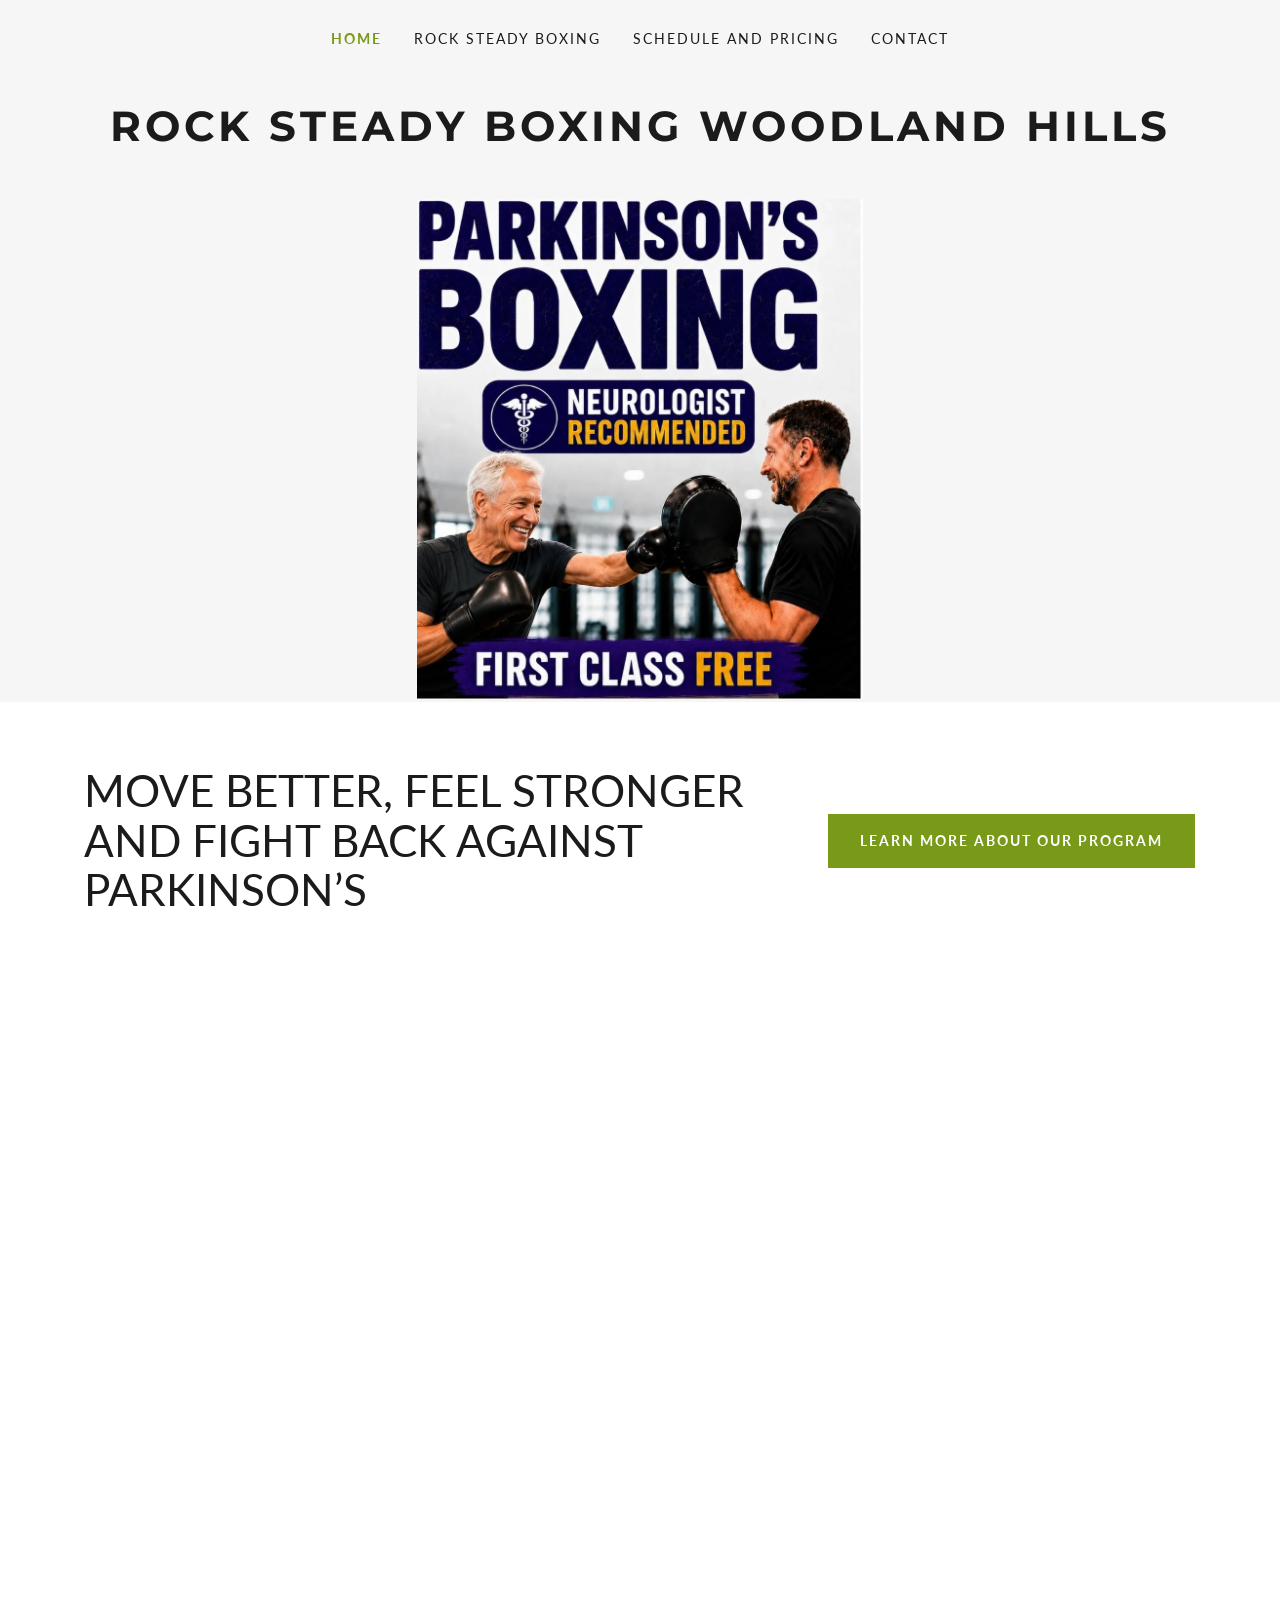
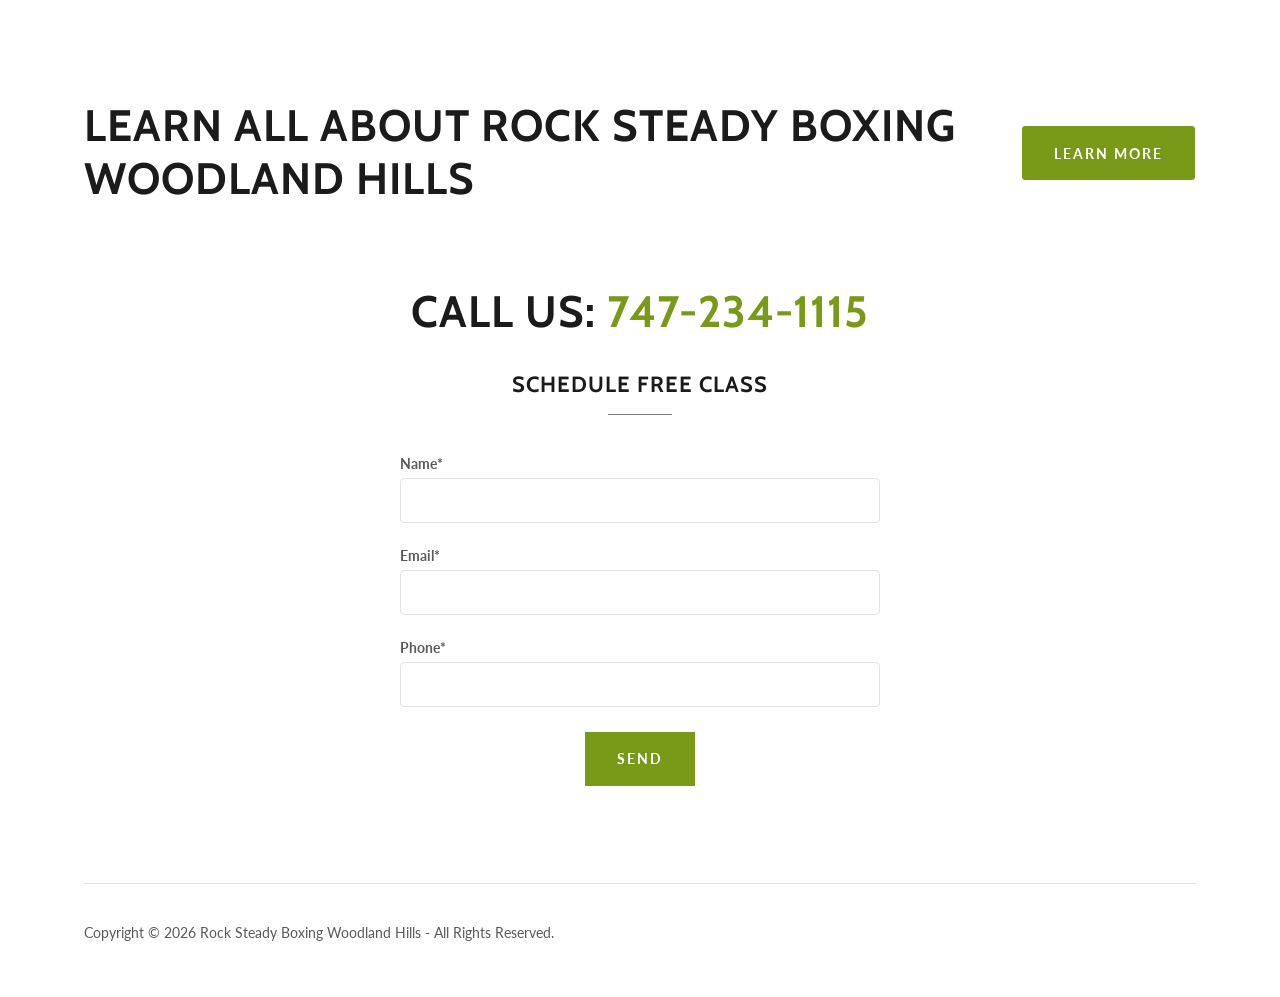
<file: index.html>
<!DOCTYPE html>
<html lang="en-US">
<head>
<meta charset="utf-8">
<meta name="viewport" content="width=device-width, initial-scale=1">
<title>Rock Steady Boxing Woodland Hills | Parkinson&rsquo;s Boxing Program</title>
<meta name="description" content="Welcome to Rock Steady Boxing Woodland Hills. A Boxing for Parkinson&rsquo;s Program to help you move better and feel stronger. Call for more information 747-234-1115">
<meta name="author" content="Rock Steady Boxing Woodland Hills">
<link rel="canonical" href="https://rocksteadyboxingwoodlandhills.com/">
<meta name="theme-color" content="#799a19">

<meta property="og:url" content="https://rocksteadyboxingwoodlandhills.com/">
<meta property="og:site_name" content="Rock Steady Boxing Woodland Hills">
<meta property="og:title" content="Rock Steady Boxing Woodland Hills">
<meta property="og:description" content="Welcome to Rock Steady Boxing Woodland Hills. A Boxing for Parkinson&rsquo;s Program to help you move better and feel stronger. Call for more information 747-234-1115">
<meta property="og:type" content="website">
<meta property="og:image" content="https://rocksteadyboxingwoodlandhills.com/assets/img/hero.jpg">
<meta property="og:locale" content="en_US">
<meta name="twitter:card" content="summary">
<meta name="twitter:title" content="Rock Steady Boxing Woodland Hills">
<meta name="twitter:description" content="Welcome to Rock Steady Boxing Woodland Hills. A Boxing for Parkinson&rsquo;s Program to help you move better and feel stronger. Call for more information 747-234-1115">
<meta name="twitter:image" content="https://rocksteadyboxingwoodlandhills.com/assets/img/hero.jpg">

<link rel="preconnect" href="https://fonts.googleapis.com">
<link rel="preconnect" href="https://fonts.gstatic.com" crossorigin>
<link href="https://fonts.googleapis.com/css2?family=Cabin:wght@400;700&family=Lato:ital,wght@0,100;0,300;0,400;0,700;0,900;1,400;1,700&family=Montserrat:wght@600;700&display=swap" rel="stylesheet">
<link rel="icon" href="/favicon.ico" sizes="any">
<link rel="icon" href="/favicon.svg" type="image/svg+xml">
<link rel="apple-touch-icon" href="/apple-touch-icon.png">
<link rel="stylesheet" href="/assets/css/style.css?v=2">
</head>
<body>

<header class="site-header">
  <div class="topbar">
    <div class="container topbar-inner">
      <button type="button" class="hamburger-btn" data-nav-open aria-haspopup="true" aria-expanded="false" aria-label="Open site navigation">
        <svg viewBox="0 0 24 24" fill="currentColor" aria-hidden="true"><path d="M19.248 7.5H4.752A.751.751 0 0 1 4 6.75c0-.414.337-.75.752-.75h14.496a.75.75 0 1 1 0 1.5m0 5.423H4.752a.75.75 0 0 1 0-1.5h14.496a.75.75 0 1 1 0 1.5m0 5.423H4.752a.75.75 0 1 1 0-1.5h14.496a.75.75 0 1 1 0 1.5"/></svg>
      </button>

      <nav class="primary-nav" aria-label="Primary">
        <ul class="primary-nav__list">
          <li class="primary-nav__item"><a class="primary-nav__link is-active" href="/">Home</a></li>
          <li class="primary-nav__item"><a class="primary-nav__link" href="/rock-steady-boxing">Rock Steady Boxing</a></li>
          <li class="primary-nav__item"><a class="primary-nav__link" href="/schedule-and-pricing">Schedule and Pricing</a></li>
          <li class="primary-nav__item"><a class="primary-nav__link" href="/contact">Contact</a></li>
        </ul>
      </nav>
    </div>
  </div>

  <div class="logo-row">
    <a href="/" title="Rock Steady Boxing Woodland Hills">
      <p class="logo-text">Rock Steady Boxing Woodland Hills</p>
    </a>
  </div>

  <div class="container">
    <figure class="hero-figure">
      <img src="/assets/img/hero.jpg?v=2"
           onerror="this.onerror=null;this.src='/assets/img/hero-placeholder.svg';"
           alt="Parkinson&rsquo;s Boxing &ndash; Neurologist Recommended &ndash; First Class Free at Rock Steady Boxing Woodland Hills">
    </figure>
  </div>
</header>

<div class="nav-scrim" data-nav-scrim></div>
<div class="nav-drawer" data-nav-drawer role="navigation" aria-label="Mobile">
  <button type="button" class="nav-drawer__close" data-nav-close aria-label="Close site navigation">
    <svg viewBox="0 0 24 24" fill="currentColor" aria-hidden="true"><path d="M19.219 5.22a.75.75 0 0 0-1.061 0l-5.939 5.939-5.939-5.94a.75.75 0 1 0-1.061 1.062l5.939 5.939-5.939 5.939a.752.752 0 0 0 0 1.06.752.752 0 0 0 1.061 0l5.939-5.938 5.939 5.939a.75.75 0 1 0 1.061-1.061l-5.939-5.94 5.939-5.938a.75.75 0 0 0 0-1.061"/></svg>
  </button>
  <ul class="nav-drawer__list">
    <li class="nav-drawer__item"><a class="nav-drawer__link is-active" href="/">Home</a></li>
    <li class="nav-drawer__item"><a class="nav-drawer__link" href="/rock-steady-boxing">Rock Steady Boxing</a></li>
    <li class="nav-drawer__item"><a class="nav-drawer__link" href="/schedule-and-pricing">Schedule and Pricing</a></li>
    <li class="nav-drawer__item"><a class="nav-drawer__link" href="/contact">Contact</a></li>
  </ul>
</div>

<main>
  <section class="section banner">
    <div class="container">
      <h1>MOVE BETTER, FEEL STRONGER AND FIGHT BACK AGAINST PARKINSON&rsquo;S</h1>
          <a class="btn btn--square" href="/rock-steady-boxing">learn more about our program</a>
    </div>
  </section>

  <section class="section">
    <div class="container">
      <div class="video-wrap">
        <iframe src="https://youtube.com/embed/xY9SbcgFWYQ?rel=0" title="Rock Steady Boxing Woodland Hills" allowfullscreen loading="lazy"></iframe>
      </div>
    </div>
  </section>

  <section class="section banner">
    <div class="container">
      <h2>Learn All About Rock Steady Boxing Woodland Hills</h2>
      <a class="btn btn--round" href="/rock-steady-boxing">Learn More</a>
    </div>
  </section>

  <section class="section text-center">
    <div class="container">
      <h2>Call Us: <a href="tel:747-234-1115" style="color:var(--color-green)">747-234-1115</a></h2>
      <div class="eyebrow" style="margin-top:32px"><span class="eyebrow__text">Schedule Free Class</span><hr></div>

      <form name="schedule-free-class" method="POST" action="/thank-you/" data-netlify="true" netlify-honeypot="bot-field" class="contact-form" style="max-width:480px;margin:0 auto">
        <input type="hidden" name="form-name" value="schedule-free-class">
        <p class="visually-hidden"><label>Don&rsquo;t fill this out if you&rsquo;re human: <input name="bot-field"></label></p>

        <div class="form-field">
          <label for="hp-sfc-name">Name*</label>
          <input type="text" id="hp-sfc-name" name="name" required>
        </div>
        <div class="form-field">
          <label for="hp-sfc-email">Email*</label>
          <input type="email" id="hp-sfc-email" name="email" required>
        </div>
        <div class="form-field">
          <label for="hp-sfc-phone">Phone*</label>
          <input type="tel" id="hp-sfc-phone" name="phone" required>
        </div>

        <div class="text-center" style="margin-top:8px">
          <button type="submit" class="btn btn--square">Send</button>
        </div>

      </form>
    </div>
  </section>
</main>

<footer class="site-footer">
  <div class="container">
    <hr>
    <div class="footer-row">
      <p class="footer-copyright">Copyright &copy; 2026 Rock Steady Boxing Woodland Hills - All Rights Reserved.</p>
    </div>
  </div>
</footer>

<script src="/assets/js/nav.js?v=2"></script>
</body>
</html>
</file>
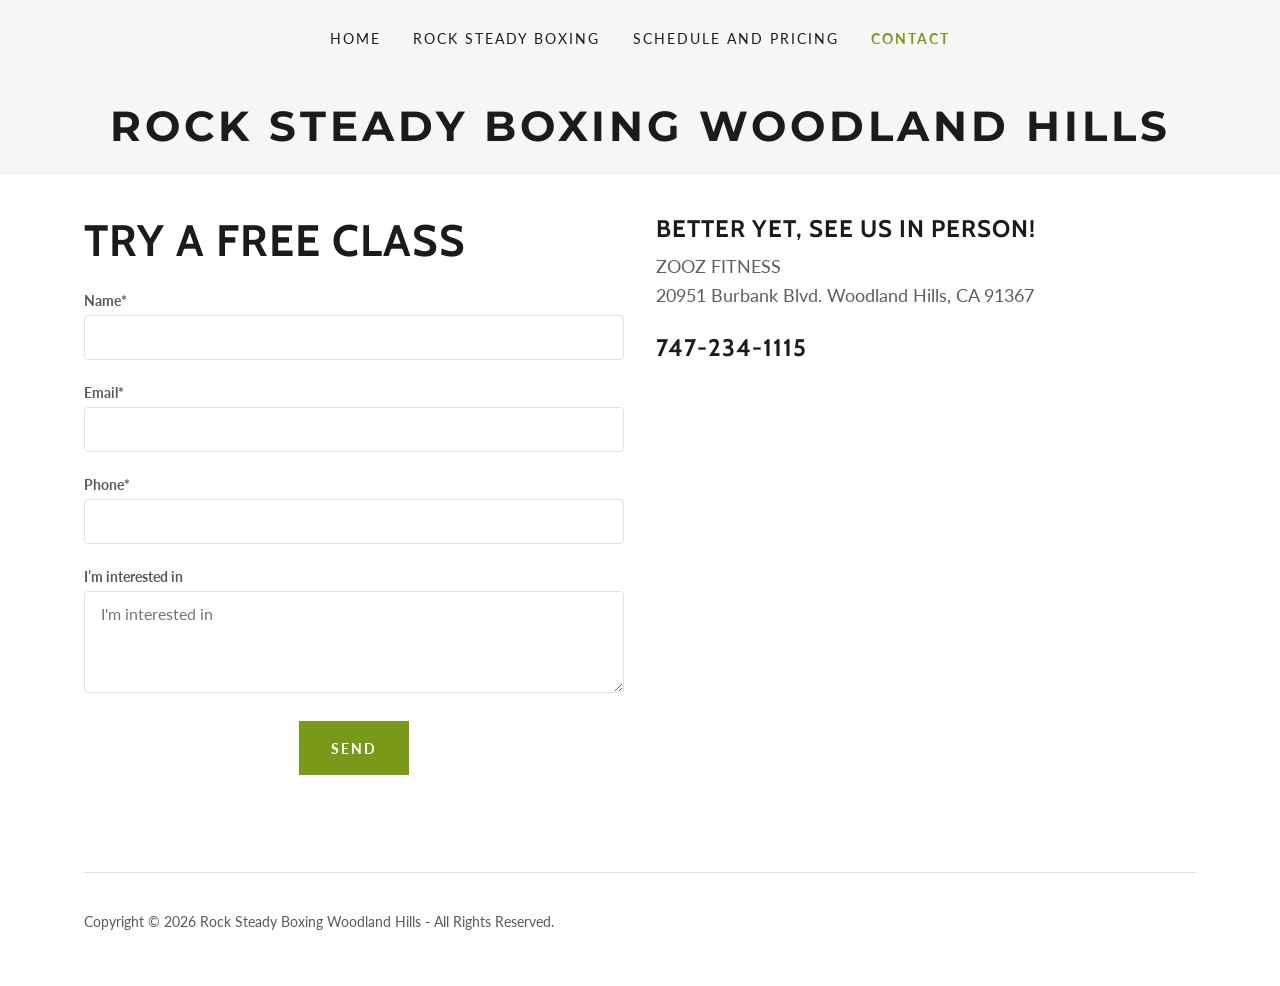
<file: contact/index.html>
<!DOCTYPE html>
<html lang="en-US">
<head>
<meta charset="utf-8">
<meta name="viewport" content="width=device-width, initial-scale=1">
<title>Contact Rock Steady Boxing Woodland Hills</title>
<meta name="description" content="Join our boxing classes at Rock Steady Boxing Woodland Hills for a special Parkinson&rsquo;s Boxing Program. Contact us today to get started with your 1 week trial.">
<meta name="author" content="Rock Steady Boxing Woodland Hills">
<link rel="canonical" href="https://rocksteadyboxingwoodlandhills.com/contact">
<meta name="theme-color" content="#799a19">

<meta property="og:url" content="https://rocksteadyboxingwoodlandhills.com/contact">
<meta property="og:site_name" content="Rock Steady Boxing Woodland Hills">
<meta property="og:title" content="Rock Steady Boxing Woodland Hills">
<meta property="og:description" content="Join our boxing classes at Rock Steady Boxing Woodland Hills for a special Parkinson&rsquo;s Boxing Program. Contact us today to get started with your 1 week trial.">
<meta property="og:type" content="website">
<meta property="og:image" content="https://rocksteadyboxingwoodlandhills.com/assets/img/hero.jpg">
<meta property="og:locale" content="en_US">
<meta name="twitter:card" content="summary">
<meta name="twitter:title" content="Rock Steady Boxing Woodland Hills">
<meta name="twitter:description" content="Join our boxing classes at Rock Steady Boxing Woodland Hills for a special Parkinson&rsquo;s Boxing Program. Contact us today to get started with your 1 week trial.">
<meta name="twitter:image" content="https://rocksteadyboxingwoodlandhills.com/assets/img/hero.jpg">

<link rel="preconnect" href="https://fonts.googleapis.com">
<link rel="preconnect" href="https://fonts.gstatic.com" crossorigin>
<link href="https://fonts.googleapis.com/css2?family=Cabin:wght@400;700&family=Lato:ital,wght@0,100;0,300;0,400;0,700;0,900;1,400;1,700&family=Montserrat:wght@600;700&display=swap" rel="stylesheet">
<link rel="icon" href="/favicon.ico" sizes="any">
<link rel="icon" href="/favicon.svg" type="image/svg+xml">
<link rel="apple-touch-icon" href="/apple-touch-icon.png">
<link rel="stylesheet" href="/assets/css/style.css?v=2">
</head>
<body>

<header class="site-header">
  <div class="topbar">
    <div class="container topbar-inner">
      <button type="button" class="hamburger-btn" data-nav-open aria-haspopup="true" aria-expanded="false" aria-label="Open site navigation">
        <svg viewBox="0 0 24 24" fill="currentColor" aria-hidden="true"><path d="M19.248 7.5H4.752A.751.751 0 0 1 4 6.75c0-.414.337-.75.752-.75h14.496a.75.75 0 1 1 0 1.5m0 5.423H4.752a.75.75 0 0 1 0-1.5h14.496a.75.75 0 1 1 0 1.5m0 5.423H4.752a.75.75 0 1 1 0-1.5h14.496a.75.75 0 1 1 0 1.5"/></svg>
      </button>

      <nav class="primary-nav" aria-label="Primary">
        <ul class="primary-nav__list">
          <li class="primary-nav__item"><a class="primary-nav__link" href="/">Home</a></li>
          <li class="primary-nav__item"><a class="primary-nav__link" href="/rock-steady-boxing">Rock Steady Boxing</a></li>
          <li class="primary-nav__item"><a class="primary-nav__link" href="/schedule-and-pricing">Schedule and Pricing</a></li>
          <li class="primary-nav__item"><a class="primary-nav__link is-active" href="/contact">Contact</a></li>
        </ul>
      </nav>
    </div>
  </div>

  <div class="logo-row">
    <a href="/" title="Rock Steady Boxing Woodland Hills">
      <p class="logo-text">Rock Steady Boxing Woodland Hills</p>
    </a>
  </div>
</header>

<div class="nav-scrim" data-nav-scrim></div>
<div class="nav-drawer" data-nav-drawer role="navigation" aria-label="Mobile">
  <button type="button" class="nav-drawer__close" data-nav-close aria-label="Close site navigation">
    <svg viewBox="0 0 24 24" fill="currentColor" aria-hidden="true"><path d="M19.219 5.22a.75.75 0 0 0-1.061 0l-5.939 5.939-5.939-5.94a.75.75 0 1 0-1.061 1.062l5.939 5.939-5.939 5.939a.752.752 0 0 0 0 1.06.752.752 0 0 0 1.061 0l5.939-5.938 5.939 5.939a.75.75 0 1 0 1.061-1.061l-5.939-5.94 5.939-5.938a.75.75 0 0 0 0-1.061"/></svg>
  </button>
  <ul class="nav-drawer__list">
    <li class="nav-drawer__item"><a class="nav-drawer__link" href="/">Home</a></li>
    <li class="nav-drawer__item"><a class="nav-drawer__link" href="/rock-steady-boxing">Rock Steady Boxing</a></li>
    <li class="nav-drawer__item"><a class="nav-drawer__link" href="/schedule-and-pricing">Schedule and Pricing</a></li>
    <li class="nav-drawer__item"><a class="nav-drawer__link is-active" href="/contact">Contact</a></li>
  </ul>
</div>

<main>
  <section class="section">
    <div class="container">
      <div class="media-row">
        <div class="media-row__text">
          <h1 class="h2" style="text-align:left">Try a Free Class</h1>

          <form name="contact" method="POST" action="/thank-you/" data-netlify="true" netlify-honeypot="bot-field" class="contact-form" style="margin-top:24px">
            <input type="hidden" name="form-name" value="contact">
            <p class="visually-hidden"><label>Don&rsquo;t fill this out if you&rsquo;re human: <input name="bot-field"></label></p>

            <div class="form-field">
              <label for="c-name">Name*</label>
              <input type="text" id="c-name" name="name" required>
            </div>
            <div class="form-field">
              <label for="c-email">Email*</label>
              <input type="email" id="c-email" name="email" required>
            </div>
            <div class="form-field">
              <label for="c-phone">Phone*</label>
              <input type="tel" id="c-phone" name="phone" required>
            </div>
            <div class="form-field">
              <label for="c-message">I&rsquo;m interested in</label>
              <textarea id="c-message" name="message" rows="4" placeholder="I'm interested in"></textarea>
            </div>

            <div class="text-center" style="margin-top:8px">
              <button type="submit" class="btn btn--square">Send</button>
            </div>

          </form>
        </div>

        <div class="media-row__text">
          <h4 class="h2" style="text-align:left;font-size:24px">Better yet, see us in person!</h4>
          <div class="prose" style="margin-top:8px">
            <p>ZOOZ FITNESS<br>20951 Burbank Blvd. Woodland Hills, CA 91367</p>
          </div>
          <h4 class="h2" style="text-align:left;font-size:24px;margin-top:24px"><a href="tel:747-234-1115" style="color:inherit">747-234-1115</a></h4>
        </div>
      </div>
    </div>
  </section>
</main>

<footer class="site-footer">
  <div class="container">
    <hr>
    <div class="footer-row">
      <p class="footer-copyright">Copyright &copy; 2026 Rock Steady Boxing Woodland Hills - All Rights Reserved.</p>
    </div>
  </div>
</footer>

<script src="/assets/js/nav.js?v=2"></script>
</body>
</html>
</file>
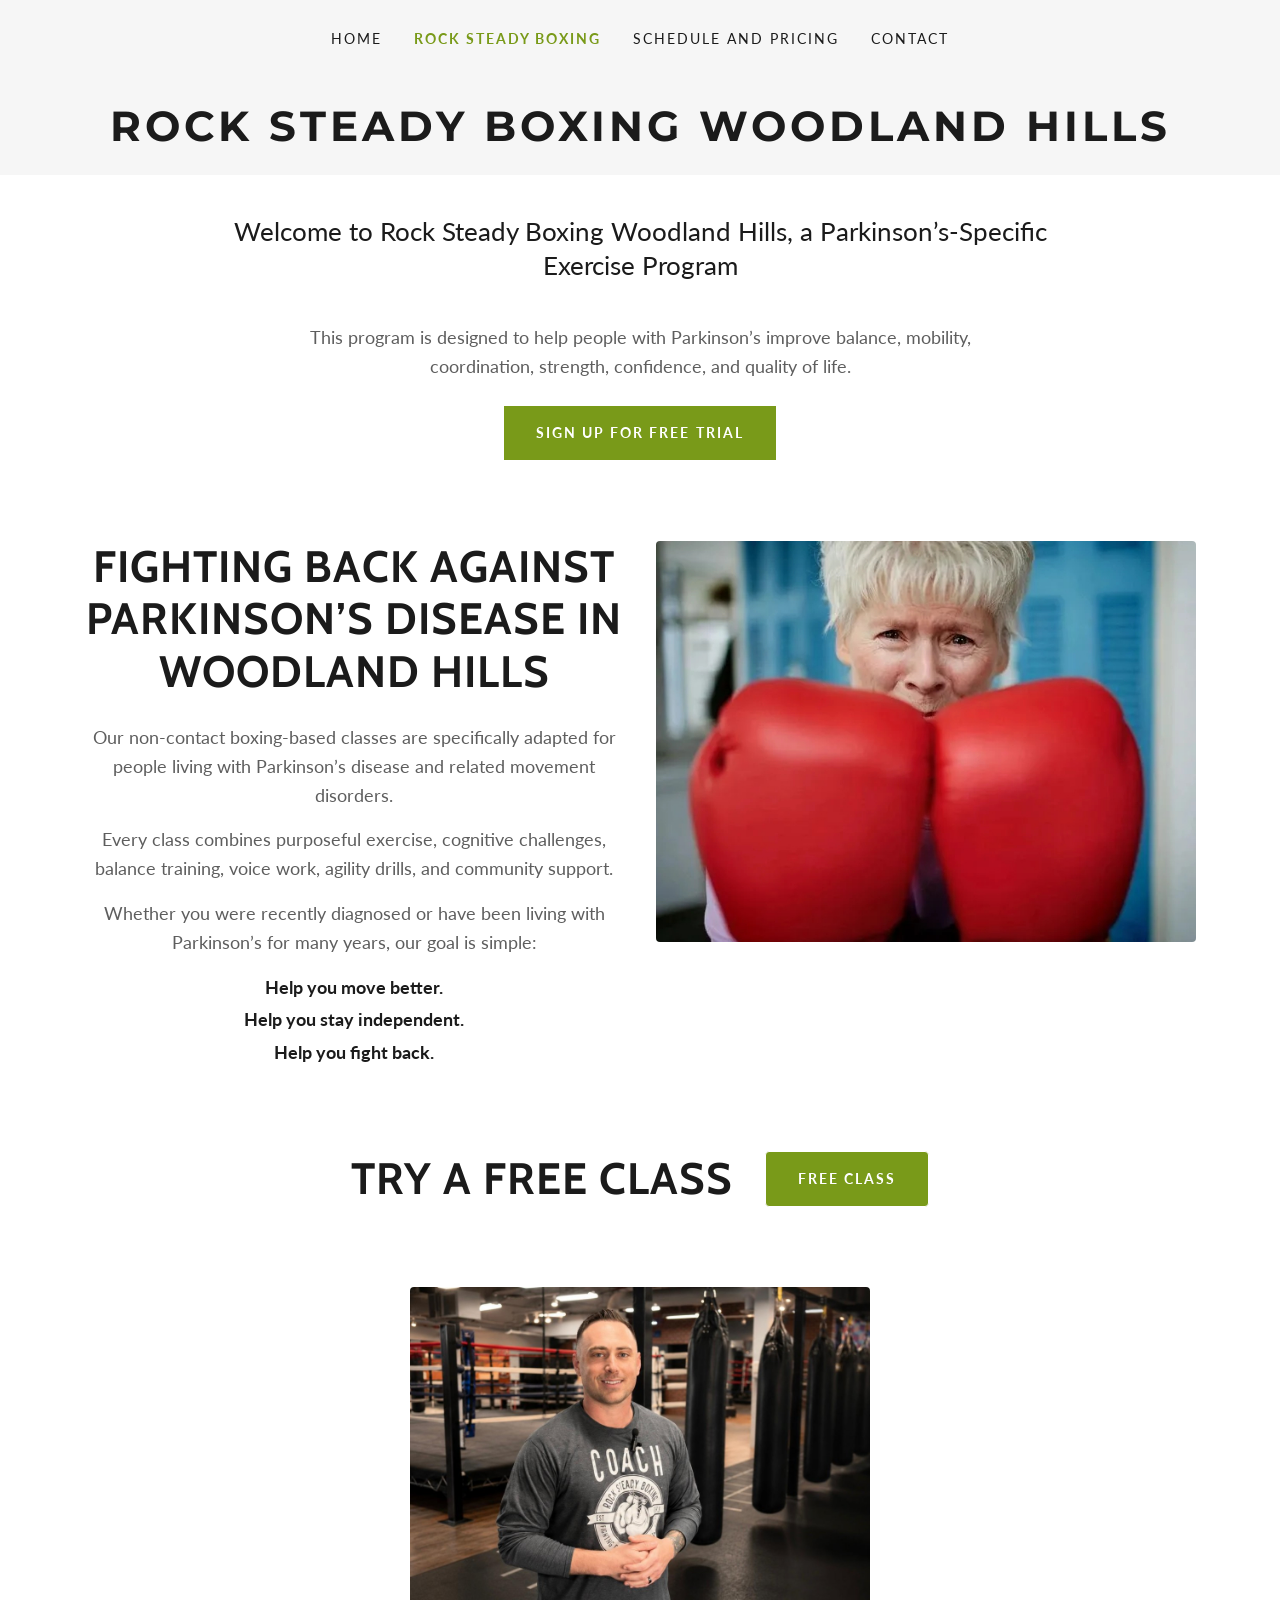
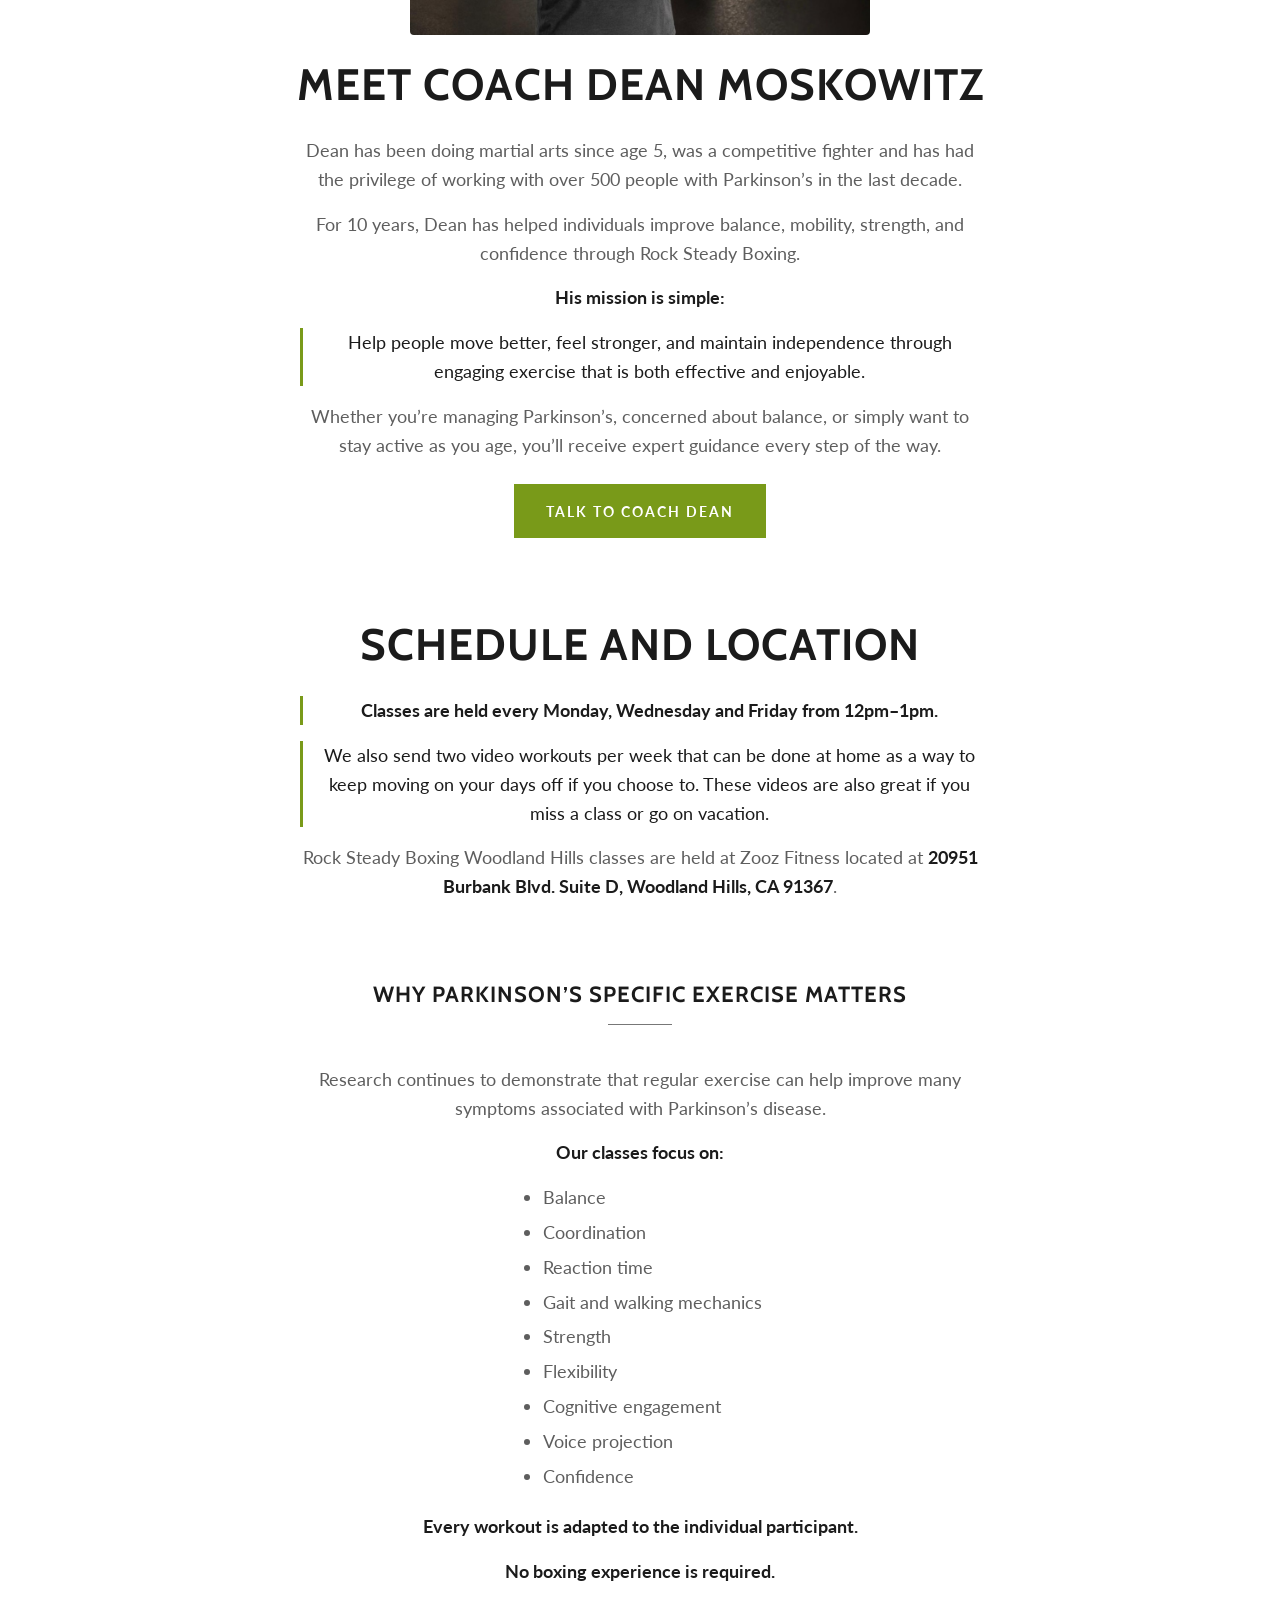
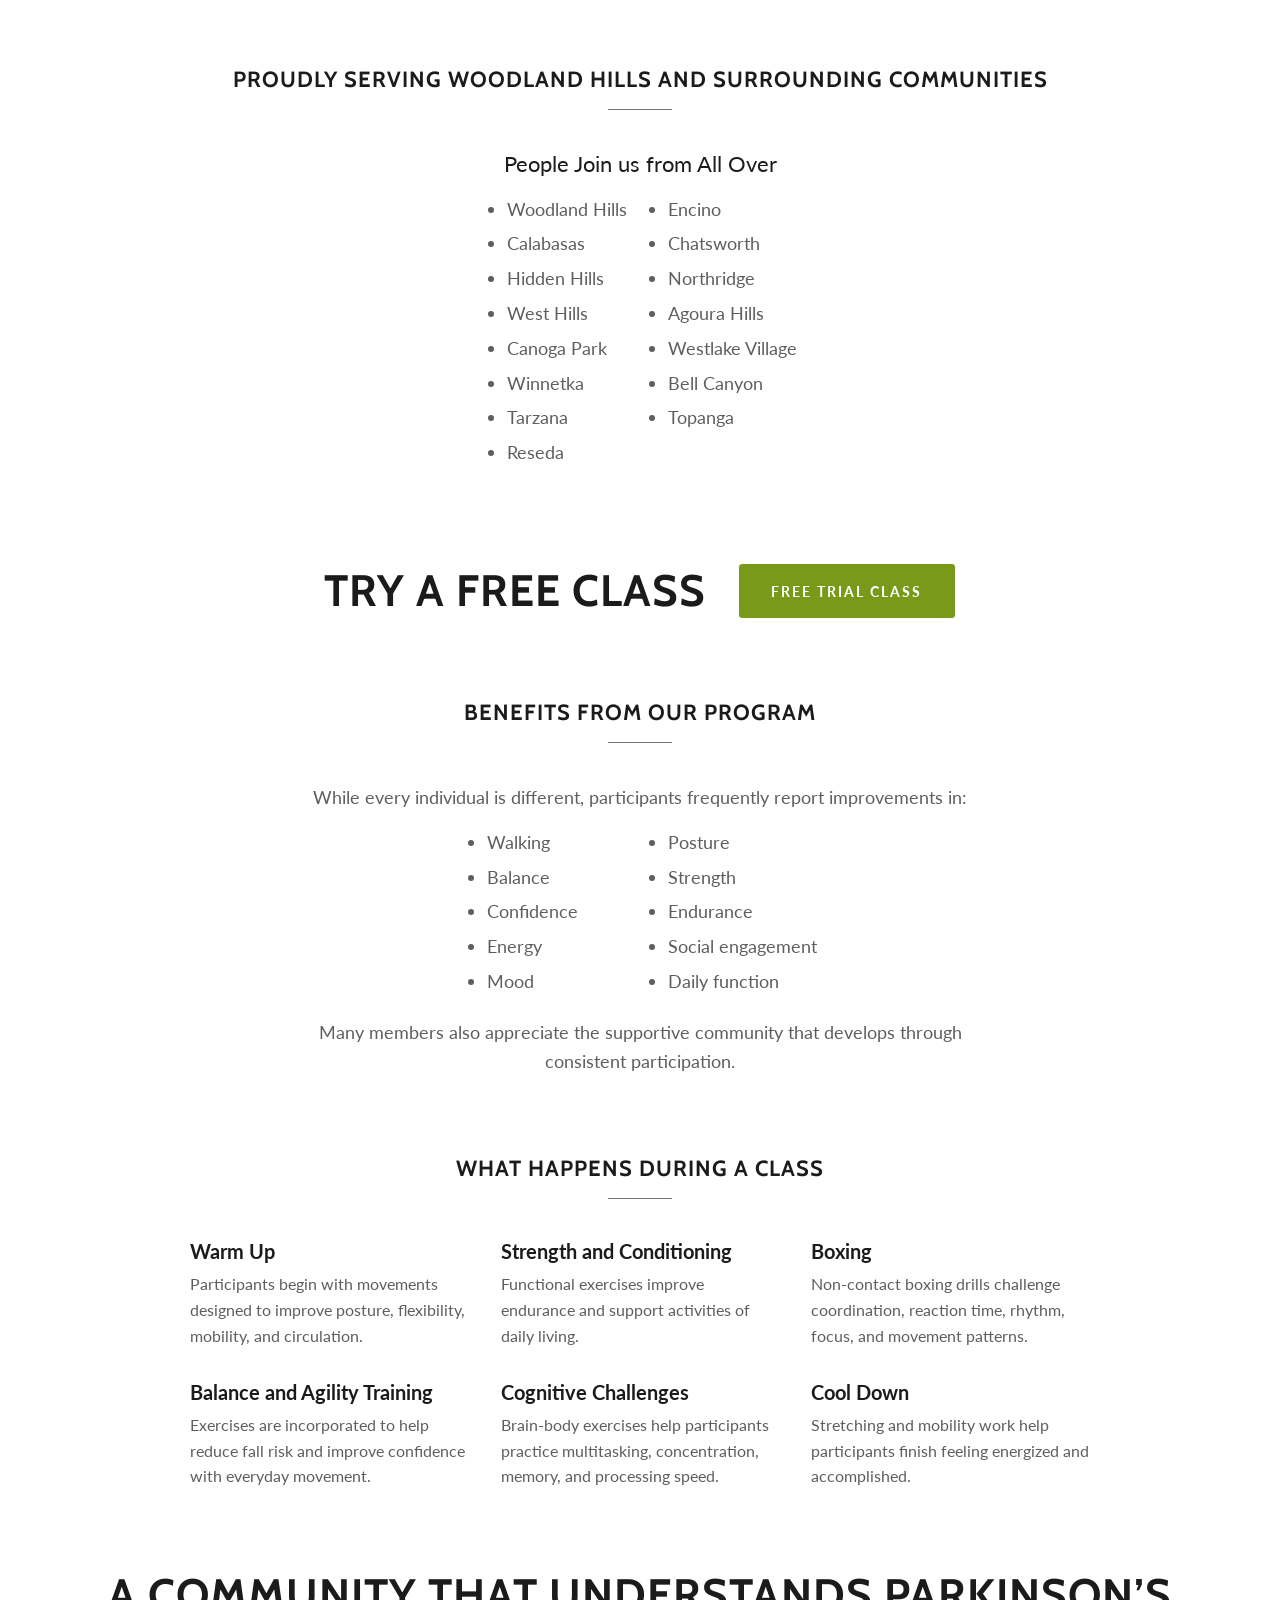
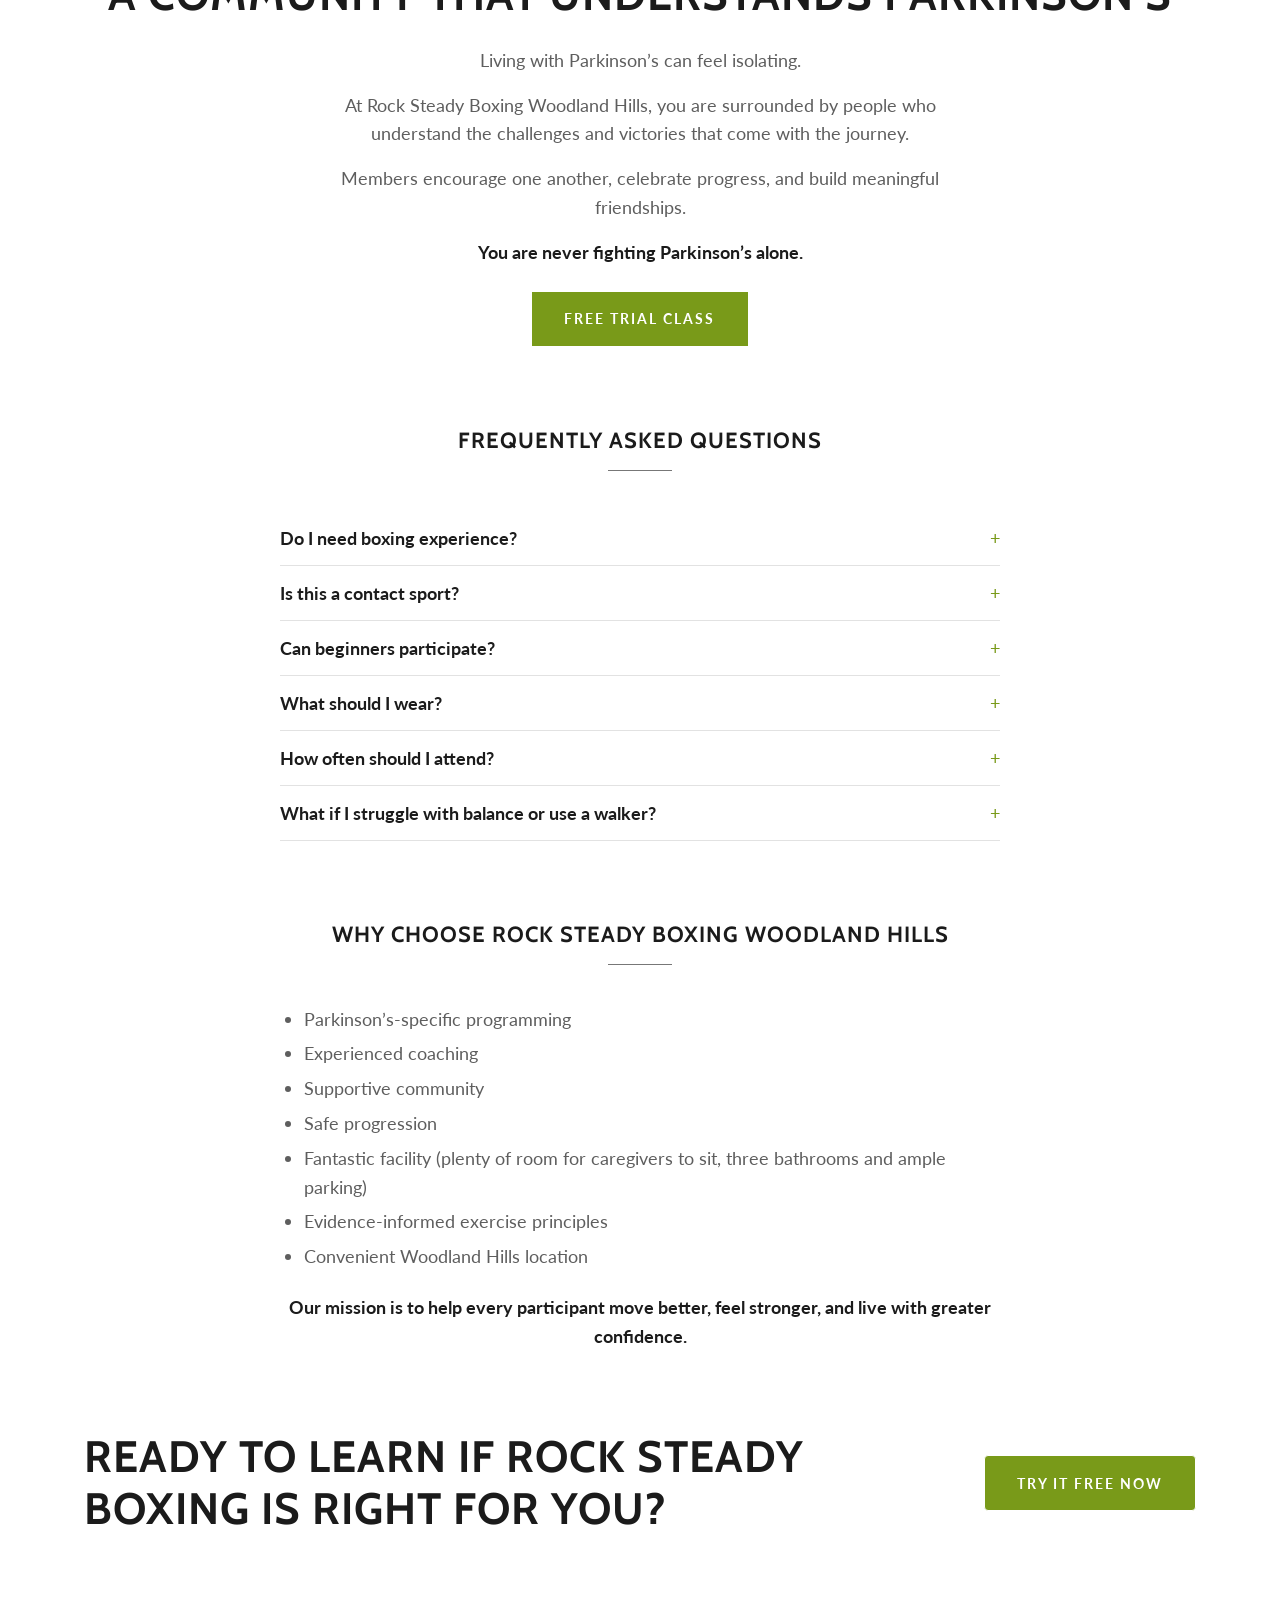
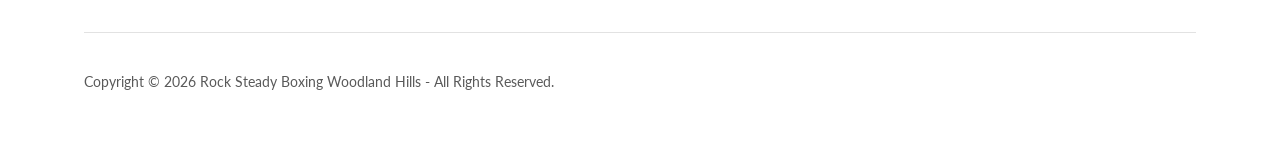
<file: rock-steady-boxing/index.html>
<!DOCTYPE html>
<html lang="en-US">
<head>
<meta charset="utf-8">
<meta name="viewport" content="width=device-width, initial-scale=1">
<title>Rock Steady Boxing in Woodland Hills Area</title>
<meta name="description" content="Come try a 1 week trial at Rock Steady Boxing Woodland Hills. A Parkinson&rsquo;s Boxing Program in Woodland Hills designed to help you move better &amp; feel stronger.">
<meta name="author" content="Rock Steady Boxing Woodland Hills">
<link rel="canonical" href="https://rocksteadyboxingwoodlandhills.com/rock-steady-boxing">
<meta name="theme-color" content="#799a19">

<meta property="og:url" content="https://rocksteadyboxingwoodlandhills.com/rock-steady-boxing">
<meta property="og:site_name" content="Rock Steady Boxing Woodland Hills">
<meta property="og:title" content="Rock Steady Boxing Woodland Hills">
<meta property="og:description" content="Come try a 1 week trial at Rock Steady Boxing Woodland Hills. A Parkinson&rsquo;s Boxing Program in Woodland Hills designed to help you move better &amp; feel stronger.">
<meta property="og:type" content="website">
<meta property="og:image" content="https://rocksteadyboxingwoodlandhills.com/assets/img/hero.jpg">
<meta property="og:locale" content="en_US">
<meta name="twitter:card" content="summary">
<meta name="twitter:title" content="Rock Steady Boxing Woodland Hills">
<meta name="twitter:description" content="Come try a 1 week trial at Rock Steady Boxing Woodland Hills. A Parkinson&rsquo;s Boxing Program in Woodland Hills designed to help you move better &amp; feel stronger.">
<meta name="twitter:image" content="https://rocksteadyboxingwoodlandhills.com/assets/img/hero.jpg">

<link rel="preconnect" href="https://fonts.googleapis.com">
<link rel="preconnect" href="https://fonts.gstatic.com" crossorigin>
<link href="https://fonts.googleapis.com/css2?family=Cabin:wght@400;700&family=Lato:ital,wght@0,100;0,300;0,400;0,700;0,900;1,400;1,700&family=Montserrat:wght@600;700&display=swap" rel="stylesheet">
<link rel="icon" href="/favicon.ico" sizes="any">
<link rel="icon" href="/favicon.svg" type="image/svg+xml">
<link rel="apple-touch-icon" href="/apple-touch-icon.png">
<link rel="stylesheet" href="/assets/css/style.css?v=2">
</head>
<body>

<header class="site-header">
  <div class="topbar">
    <div class="container topbar-inner">
      <button type="button" class="hamburger-btn" data-nav-open aria-haspopup="true" aria-expanded="false" aria-label="Open site navigation">
        <svg viewBox="0 0 24 24" fill="currentColor" aria-hidden="true"><path d="M19.248 7.5H4.752A.751.751 0 0 1 4 6.75c0-.414.337-.75.752-.75h14.496a.75.75 0 1 1 0 1.5m0 5.423H4.752a.75.75 0 0 1 0-1.5h14.496a.75.75 0 1 1 0 1.5m0 5.423H4.752a.75.75 0 1 1 0-1.5h14.496a.75.75 0 1 1 0 1.5"/></svg>
      </button>

      <nav class="primary-nav" aria-label="Primary">
        <ul class="primary-nav__list">
          <li class="primary-nav__item"><a class="primary-nav__link" href="/">Home</a></li>
          <li class="primary-nav__item"><a class="primary-nav__link is-active" href="/rock-steady-boxing">Rock Steady Boxing</a></li>
          <li class="primary-nav__item"><a class="primary-nav__link" href="/schedule-and-pricing">Schedule and Pricing</a></li>
          <li class="primary-nav__item"><a class="primary-nav__link" href="/contact">Contact</a></li>
        </ul>
      </nav>
    </div>
  </div>

  <div class="logo-row">
    <a href="/" title="Rock Steady Boxing Woodland Hills">
      <p class="logo-text">Rock Steady Boxing Woodland Hills</p>
    </a>
  </div>
</header>

<div class="nav-scrim" data-nav-scrim></div>
<div class="nav-drawer" data-nav-drawer role="navigation" aria-label="Mobile">
  <button type="button" class="nav-drawer__close" data-nav-close aria-label="Close site navigation">
    <svg viewBox="0 0 24 24" fill="currentColor" aria-hidden="true"><path d="M19.219 5.22a.75.75 0 0 0-1.061 0l-5.939 5.939-5.939-5.94a.75.75 0 1 0-1.061 1.062l5.939 5.939-5.939 5.939a.752.752 0 0 0 0 1.06.752.752 0 0 0 1.061 0l5.939-5.938 5.939 5.939a.75.75 0 1 0 1.061-1.061l-5.939-5.94 5.939-5.938a.75.75 0 0 0 0-1.061"/></svg>
  </button>
  <ul class="nav-drawer__list">
    <li class="nav-drawer__item"><a class="nav-drawer__link" href="/">Home</a></li>
    <li class="nav-drawer__item"><a class="nav-drawer__link is-active" href="/rock-steady-boxing">Rock Steady Boxing</a></li>
    <li class="nav-drawer__item"><a class="nav-drawer__link" href="/schedule-and-pricing">Schedule and Pricing</a></li>
    <li class="nav-drawer__item"><a class="nav-drawer__link" href="/contact">Contact</a></li>
  </ul>
</div>

<main>

  <section class="section text-center">
    <div class="container stack">
      <h1 class="subhead" style="max-width:820px">Welcome to Rock Steady Boxing Woodland Hills, a Parkinson&rsquo;s-Specific Exercise Program</h1>
      <div class="prose text-center" style="max-width:680px">
        <p>This program is designed to help people with Parkinson&rsquo;s improve balance, mobility, coordination, strength, confidence, and quality of life.</p>
      </div>
      <a class="btn btn--square" href="/contact">Sign up for free trial</a>
    </div>
  </section>

  <section class="section">
    <div class="container">
      <div class="media-row">
        <div class="media-row__text">
          <h2 class="h2 text-center">Fighting Back Against Parkinson&rsquo;s Disease in Woodland Hills</h2>
          <div class="prose text-center" style="margin-top:24px">
            <p>Our non-contact boxing-based classes are specifically adapted for people living with Parkinson&rsquo;s disease and related movement disorders.</p>
            <p>Every class combines purposeful exercise, cognitive challenges, balance training, voice work, agility drills, and community support.</p>
            <p>Whether you were recently diagnosed or have been living with Parkinson&rsquo;s for many years, our goal is simple:</p>
            <p>
              <strong class="bold-line">Help you move better.</strong>
              <strong class="bold-line">Help you stay independent.</strong>
              <strong class="bold-line">Help you fight back.</strong>
            </p>
          </div>
        </div>
        <div class="media-row__image">
          <img src="/assets/img/gloves.jpg?v=2"
               onerror="this.onerror=null;this.src='/assets/img/gloves-placeholder.svg';"
               alt="Rock Steady Boxing Woodland Hills participant boxing with red gloves">
        </div>
      </div>
    </div>
  </section>

  <section class="section banner">
    <div class="container">
      <h2>try a free class</h2>
      <a class="btn btn--round" href="/contact">free class</a>
    </div>
  </section>

  <section class="section text-center">
    <div class="container stack">
      <figure class="coach-photo">
        <img src="/assets/img/coach-dean.jpg?v=2"
             onerror="this.onerror=null;this.closest('figure').style.display='none';"
             alt="Coach Dean Moskowitz at Rock Steady Boxing">
      </figure>
      <h2 class="h2">Meet Coach Dean Moskowitz</h2>
      <div class="prose text-center" style="max-width:680px">
        <p>Dean has been doing martial arts since age 5, was a competitive fighter and has had the privilege of working with over 500 people with Parkinson&rsquo;s in the last decade.</p>
        <p>For 10 years, Dean has helped individuals improve balance, mobility, strength, and confidence through Rock Steady Boxing.</p>
        <p><strong>His mission is simple:</strong></p>
        <blockquote class="prose-quote">Help people move better, feel stronger, and maintain independence through engaging exercise that is both effective and enjoyable.</blockquote>
        <p>Whether you&rsquo;re managing Parkinson&rsquo;s, concerned about balance, or simply want to stay active as you age, you&rsquo;ll receive expert guidance every step of the way.</p>
      </div>
      <a class="btn btn--square" href="/contact">talk to coach dean</a>
    </div>
  </section>

  <section class="section text-center">
    <div class="container stack">
      <h2 class="h2">Schedule and Location</h2>
      <div class="prose text-center" style="max-width:680px">
        <blockquote class="prose-quote"><strong>Classes are held every Monday, Wednesday and Friday from 12pm&ndash;1pm.</strong></blockquote>
        <blockquote class="prose-quote">We also send two video workouts per week that can be done at home as a way to keep moving on your days off if you choose to. These videos are also great if you miss a class or go on vacation.</blockquote>
        <p>Rock Steady Boxing Woodland Hills classes are held at Zooz Fitness located at <strong>20951 Burbank Blvd. Suite D, Woodland Hills, CA 91367</strong>.</p>
      </div>
    </div>
  </section>

  <section class="section">
    <div class="container">
      <div class="eyebrow"><span class="eyebrow__text">Why Parkinson&rsquo;s Specific Exercise Matters</span><hr></div>
      <div class="prose text-center">
        <p>Research continues to demonstrate that regular exercise can help improve many symptoms associated with Parkinson&rsquo;s disease.</p>
        <p><strong>Our classes focus on:</strong></p>
        <ul style="display:inline-block;text-align:left">
          <li>Balance</li>
          <li>Coordination</li>
          <li>Reaction time</li>
          <li>Gait and walking mechanics</li>
          <li>Strength</li>
          <li>Flexibility</li>
          <li>Cognitive engagement</li>
          <li>Voice projection</li>
          <li>Confidence</li>
        </ul>
        <p><strong>Every workout is adapted to the individual participant.</strong></p>
        <p><strong>No boxing experience is required.</strong></p>
      </div>
    </div>
  </section>

  <section class="section">
    <div class="container">
      <div class="eyebrow"><span class="eyebrow__text">Proudly Serving Woodland Hills and Surrounding Communities</span><hr></div>
      <div class="text-center">
        <h3 class="subhead" style="font-size:22px">People Join us from All Over</h3>
        <div class="prose text-center">
          <ul style="display:inline-block;text-align:left;columns:2;column-gap:32px">
            <li>Woodland Hills</li>
            <li>Calabasas</li>
            <li>Hidden Hills</li>
            <li>West Hills</li>
            <li>Canoga Park</li>
            <li>Winnetka</li>
            <li>Tarzana</li>
            <li>Reseda</li>
            <li>Encino</li>
            <li>Chatsworth</li>
            <li>Northridge</li>
            <li>Agoura Hills</li>
            <li>Westlake Village</li>
            <li>Bell Canyon</li>
            <li>Topanga</li>
          </ul>
        </div>
      </div>
    </div>
  </section>

  <section class="section banner">
    <div class="container">
      <h2>try a free class</h2>
      <a class="btn btn--round" href="/contact">free trial class</a>
    </div>
  </section>

  <section class="section">
    <div class="container">
      <div class="eyebrow"><span class="eyebrow__text">Benefits From Our Program</span><hr></div>
      <div class="prose text-center">
        <p>While every individual is different, participants frequently report improvements in:</p>
        <ul style="display:inline-block;text-align:left;columns:2;column-gap:32px">
          <li>Walking</li>
          <li>Balance</li>
          <li>Confidence</li>
          <li>Energy</li>
          <li>Mood</li>
          <li>Posture</li>
          <li>Strength</li>
          <li>Endurance</li>
          <li>Social engagement</li>
          <li>Daily function</li>
        </ul>
        <p>Many members also appreciate the supportive community that develops through consistent participation.</p>
      </div>
    </div>
  </section>

  <section class="section">
    <div class="container">
      <div class="eyebrow"><span class="eyebrow__text">What Happens During a Class</span><hr></div>
      <div class="info-grid">
        <div class="info-grid__item">
          <h3>Warm Up</h3>
          <p>Participants begin with movements designed to improve posture, flexibility, mobility, and circulation.</p>
        </div>
        <div class="info-grid__item">
          <h3>Strength and Conditioning</h3>
          <p>Functional exercises improve endurance and support activities of daily living.</p>
        </div>
        <div class="info-grid__item">
          <h3>Boxing</h3>
          <p>Non-contact boxing drills challenge coordination, reaction time, rhythm, focus, and movement patterns.</p>
        </div>
        <div class="info-grid__item">
          <h3>Balance and Agility Training</h3>
          <p>Exercises are incorporated to help reduce fall risk and improve confidence with everyday movement.</p>
        </div>
        <div class="info-grid__item">
          <h3>Cognitive Challenges</h3>
          <p>Brain-body exercises help participants practice multitasking, concentration, memory, and processing speed.</p>
        </div>
        <div class="info-grid__item">
          <h3>Cool Down</h3>
          <p>Stretching and mobility work help participants finish feeling energized and accomplished.</p>
        </div>
      </div>
    </div>
  </section>

  <section class="section text-center">
    <div class="container stack">
      <h2 class="h2">A Community That Understands Parkinson&rsquo;s</h2>
      <div class="prose text-center" style="max-width:680px">
        <p>Living with Parkinson&rsquo;s can feel isolating.</p>
        <p>At Rock Steady Boxing Woodland Hills, you are surrounded by people who understand the challenges and victories that come with the journey.</p>
        <p>Members encourage one another, celebrate progress, and build meaningful friendships.</p>
        <p><strong>You are never fighting Parkinson&rsquo;s alone.</strong></p>
      </div>
      <a class="btn btn--square" href="/contact">free trial class</a>
    </div>
  </section>

  <section class="section">
    <div class="container">
      <div class="eyebrow"><span class="eyebrow__text">Frequently Asked Questions</span><hr></div>
      <div class="faq-list">
        <details class="faq-item">
          <summary>Do I need boxing experience?</summary>
          <p>No. Most participants have never boxed before joining.</p>
        </details>
        <details class="faq-item">
          <summary>Is this a contact sport?</summary>
          <p>No. Classes are completely non-contact.</p>
        </details>
        <details class="faq-item">
          <summary>Can beginners participate?</summary>
          <p>Absolutely. Exercises can be modified for varying abilities.</p>
        </details>
        <details class="faq-item">
          <summary>What should I wear?</summary>
          <p>Comfortable workout clothing and athletic shoes.</p>
        </details>
        <details class="faq-item">
          <summary>How often should I attend?</summary>
          <p>Many participants attend multiple times each week for maximum benefit.</p>
        </details>
        <details class="faq-item">
          <summary>What if I struggle with balance or use a walker?</summary>
          <p>Classes can be done seated or standing and we provide safe modifications for all levels of ability.</p>
        </details>
      </div>
    </div>
  </section>

  <section class="section">
    <div class="container">
      <div class="eyebrow"><span class="eyebrow__text">Why Choose Rock Steady Boxing Woodland Hills</span><hr></div>
      <div class="prose text-center">
        <ul style="display:inline-block;text-align:left">
          <li>Parkinson&rsquo;s-specific programming</li>
          <li>Experienced coaching</li>
          <li>Supportive community</li>
          <li>Safe progression</li>
          <li>Fantastic facility (plenty of room for caregivers to sit, three bathrooms and ample parking)</li>
          <li>Evidence-informed exercise principles</li>
          <li>Convenient Woodland Hills location</li>
        </ul>
        <p><strong>Our mission is to help every participant move better, feel stronger, and live with greater confidence.</strong></p>
      </div>
    </div>
  </section>

  <section class="section banner">
    <div class="container">
      <h2>Ready to learn if Rock Steady Boxing is right for you?</h2>
      <a class="btn btn--round" href="/contact">try it free now</a>
    </div>
  </section>

</main>

<footer class="site-footer">
  <div class="container">
    <hr>
    <div class="footer-row">
      <p class="footer-copyright">Copyright &copy; 2026 Rock Steady Boxing Woodland Hills - All Rights Reserved.</p>
    </div>
  </div>
</footer>

<script src="/assets/js/nav.js?v=2"></script>
</body>
</html>
</file>
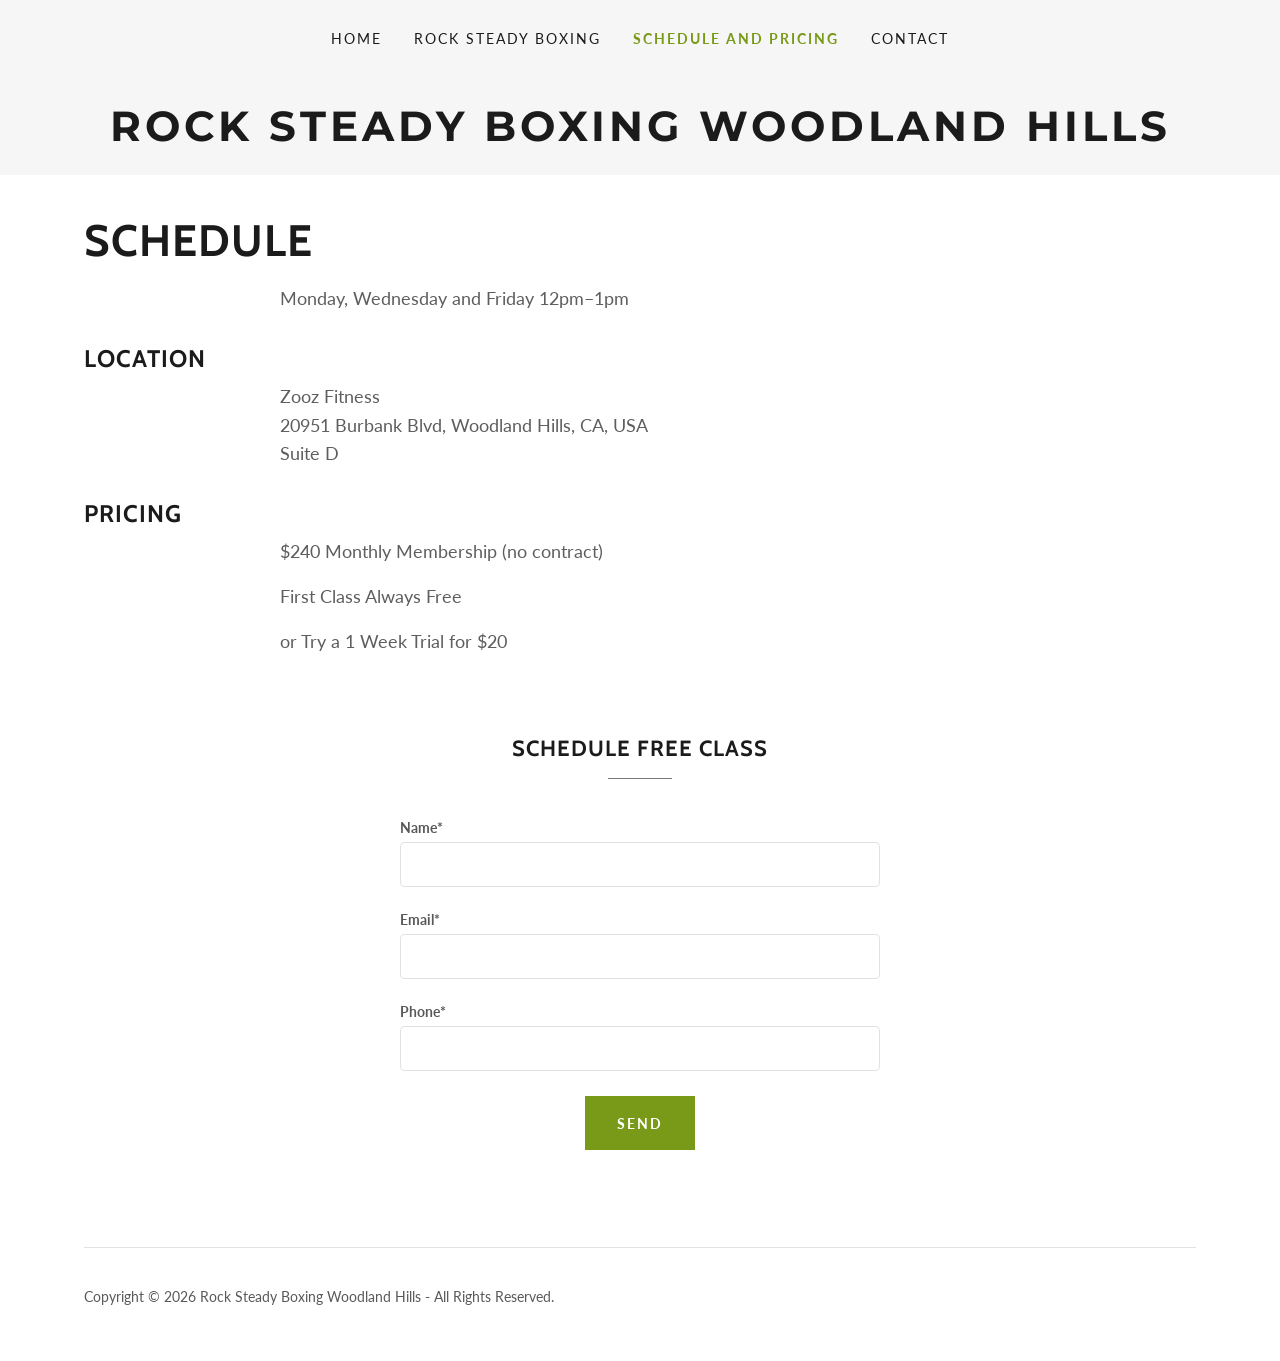
<file: schedule-and-pricing/index.html>
<!DOCTYPE html>
<html lang="en-US">
<head>
<meta charset="utf-8">
<meta name="viewport" content="width=device-width, initial-scale=1">
<title>Rock Steady Boxing Woodland Hills Schedule and Pricing</title>
<meta name="description" content="See our schedule and pricing for Rock Steady Boxing Woodland Hills. Sign up for a free trial class today. Join our Parkinson&rsquo;s Boxing Program in Woodland Hills.">
<meta name="author" content="Rock Steady Boxing Woodland Hills">
<link rel="canonical" href="https://rocksteadyboxingwoodlandhills.com/schedule-and-pricing">
<meta name="theme-color" content="#799a19">

<meta property="og:url" content="https://rocksteadyboxingwoodlandhills.com/schedule-and-pricing">
<meta property="og:site_name" content="Rock Steady Boxing Woodland Hills">
<meta property="og:title" content="Rock Steady Boxing Woodland Hills">
<meta property="og:description" content="See our schedule and pricing for Rock Steady Boxing Woodland Hills. Sign up for a free trial class today. Join our Parkinson&rsquo;s Boxing Program in Woodland Hills.">
<meta property="og:type" content="website">
<meta property="og:image" content="https://rocksteadyboxingwoodlandhills.com/assets/img/hero.jpg">
<meta property="og:locale" content="en_US">
<meta name="twitter:card" content="summary">
<meta name="twitter:title" content="Rock Steady Boxing Woodland Hills">
<meta name="twitter:description" content="See our schedule and pricing for Rock Steady Boxing Woodland Hills. Sign up for a free trial class today. Join our Parkinson&rsquo;s Boxing Program in Woodland Hills.">
<meta name="twitter:image" content="https://rocksteadyboxingwoodlandhills.com/assets/img/hero.jpg">

<link rel="preconnect" href="https://fonts.googleapis.com">
<link rel="preconnect" href="https://fonts.gstatic.com" crossorigin>
<link href="https://fonts.googleapis.com/css2?family=Cabin:wght@400;700&family=Lato:ital,wght@0,100;0,300;0,400;0,700;0,900;1,400;1,700&family=Montserrat:wght@600;700&display=swap" rel="stylesheet">
<link rel="icon" href="/favicon.ico" sizes="any">
<link rel="icon" href="/favicon.svg" type="image/svg+xml">
<link rel="apple-touch-icon" href="/apple-touch-icon.png">
<link rel="stylesheet" href="/assets/css/style.css?v=2">
</head>
<body>

<header class="site-header">
  <div class="topbar">
    <div class="container topbar-inner">
      <button type="button" class="hamburger-btn" data-nav-open aria-haspopup="true" aria-expanded="false" aria-label="Open site navigation">
        <svg viewBox="0 0 24 24" fill="currentColor" aria-hidden="true"><path d="M19.248 7.5H4.752A.751.751 0 0 1 4 6.75c0-.414.337-.75.752-.75h14.496a.75.75 0 1 1 0 1.5m0 5.423H4.752a.75.75 0 0 1 0-1.5h14.496a.75.75 0 1 1 0 1.5m0 5.423H4.752a.75.75 0 1 1 0-1.5h14.496a.75.75 0 1 1 0 1.5"/></svg>
      </button>

      <nav class="primary-nav" aria-label="Primary">
        <ul class="primary-nav__list">
          <li class="primary-nav__item"><a class="primary-nav__link" href="/">Home</a></li>
          <li class="primary-nav__item"><a class="primary-nav__link" href="/rock-steady-boxing">Rock Steady Boxing</a></li>
          <li class="primary-nav__item"><a class="primary-nav__link is-active" href="/schedule-and-pricing">Schedule and Pricing</a></li>
          <li class="primary-nav__item"><a class="primary-nav__link" href="/contact">Contact</a></li>
        </ul>
      </nav>
    </div>
  </div>

  <div class="logo-row">
    <a href="/" title="Rock Steady Boxing Woodland Hills">
      <p class="logo-text">Rock Steady Boxing Woodland Hills</p>
    </a>
  </div>
</header>

<div class="nav-scrim" data-nav-scrim></div>
<div class="nav-drawer" data-nav-drawer role="navigation" aria-label="Mobile">
  <button type="button" class="nav-drawer__close" data-nav-close aria-label="Close site navigation">
    <svg viewBox="0 0 24 24" fill="currentColor" aria-hidden="true"><path d="M19.219 5.22a.75.75 0 0 0-1.061 0l-5.939 5.939-5.939-5.94a.75.75 0 1 0-1.061 1.062l5.939 5.939-5.939 5.939a.752.752 0 0 0 0 1.06.752.752 0 0 0 1.061 0l5.939-5.938 5.939 5.939a.75.75 0 1 0 1.061-1.061l-5.939-5.94 5.939-5.938a.75.75 0 0 0 0-1.061"/></svg>
  </button>
  <ul class="nav-drawer__list">
    <li class="nav-drawer__item"><a class="nav-drawer__link" href="/">Home</a></li>
    <li class="nav-drawer__item"><a class="nav-drawer__link" href="/rock-steady-boxing">Rock Steady Boxing</a></li>
    <li class="nav-drawer__item"><a class="nav-drawer__link is-active" href="/schedule-and-pricing">Schedule and Pricing</a></li>
    <li class="nav-drawer__item"><a class="nav-drawer__link" href="/contact">Contact</a></li>
  </ul>
</div>

<main>

  <section class="section">
    <div class="container">
      <div class="media-row">
        <div class="media-row__text">
          <h1 class="h2" style="text-align:left">Schedule</h1>
          <div class="prose" style="margin-top:16px"><p>Monday, Wednesday and Friday 12pm&ndash;1pm</p></div>

          <h4 class="h2" style="text-align:left;font-size:24px;margin-top:32px">Location</h4>
          <div class="prose" style="margin-top:8px"><p>Zooz Fitness<br>20951 Burbank Blvd, Woodland Hills, CA, USA<br>Suite D</p></div>

          <h4 class="h2" style="text-align:left;font-size:24px;margin-top:32px">Pricing</h4>
          <div class="prose" style="margin-top:8px">
            <p>$240 Monthly Membership (no contract)</p>
            <p>First Class Always Free</p>
            <p>or Try a 1 Week Trial for $20</p>
          </div>
        </div>
      </div>
    </div>
  </section>

  <section class="section">
    <div class="container">
      <div class="eyebrow"><span class="eyebrow__text">Schedule Free Class</span><hr></div>

      <form name="schedule-free-class" method="POST" action="/thank-you/" data-netlify="true" netlify-honeypot="bot-field" class="contact-form" style="max-width:480px;margin:0 auto">
        <input type="hidden" name="form-name" value="schedule-free-class">
        <p class="visually-hidden"><label>Don&rsquo;t fill this out if you&rsquo;re human: <input name="bot-field"></label></p>

        <div class="form-field">
          <label for="sfc-name">Name*</label>
          <input type="text" id="sfc-name" name="name" required>
        </div>
        <div class="form-field">
          <label for="sfc-email">Email*</label>
          <input type="email" id="sfc-email" name="email" required>
        </div>
        <div class="form-field">
          <label for="sfc-phone">Phone*</label>
          <input type="tel" id="sfc-phone" name="phone" required>
        </div>

        <div class="text-center" style="margin-top:8px">
          <button type="submit" class="btn btn--square">Send</button>
        </div>

      </form>
    </div>
  </section>

</main>

<footer class="site-footer">
  <div class="container">
    <hr>
    <div class="footer-row">
      <p class="footer-copyright">Copyright &copy; 2026 Rock Steady Boxing Woodland Hills - All Rights Reserved.</p>
    </div>
  </div>
</footer>

<script src="/assets/js/nav.js?v=2"></script>
</body>
</html>
</file>
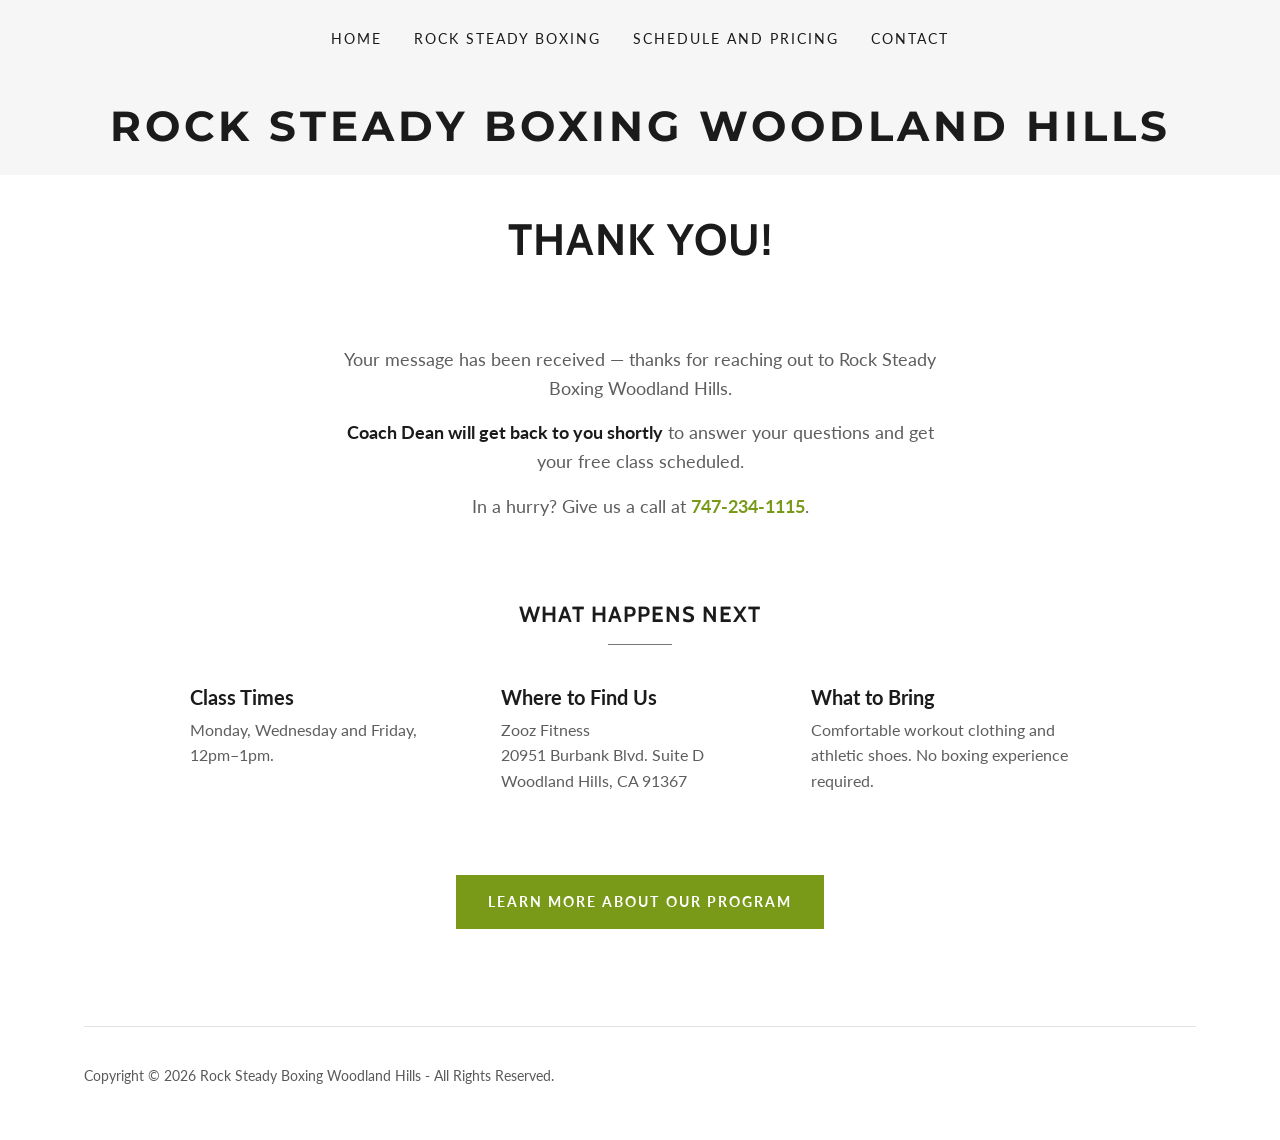
<file: thank-you/index.html>
<!DOCTYPE html>
<html lang="en-US">
<head>
<meta charset="utf-8">
<meta name="viewport" content="width=device-width, initial-scale=1">
<title>Thank You | Rock Steady Boxing Woodland Hills</title>
<meta name="description" content="Thanks for reaching out to Rock Steady Boxing Woodland Hills. We&rsquo;ll be in touch shortly about your free class.">
<meta name="author" content="Rock Steady Boxing Woodland Hills">
<meta name="robots" content="noindex">
<link rel="canonical" href="https://rocksteadyboxingwoodlandhills.com/thank-you">
<meta name="theme-color" content="#799a19">

<link rel="preconnect" href="https://fonts.googleapis.com">
<link rel="preconnect" href="https://fonts.gstatic.com" crossorigin>
<link href="https://fonts.googleapis.com/css2?family=Cabin:wght@400;700&family=Lato:ital,wght@0,100;0,300;0,400;0,700;0,900;1,400;1,700&family=Montserrat:wght@600;700&display=swap" rel="stylesheet">
<link rel="icon" href="/favicon.ico" sizes="any">
<link rel="icon" href="/favicon.svg" type="image/svg+xml">
<link rel="apple-touch-icon" href="/apple-touch-icon.png">
<link rel="stylesheet" href="/assets/css/style.css?v=2">
</head>
<body>

<header class="site-header">
  <div class="topbar">
    <div class="container topbar-inner">
      <button type="button" class="hamburger-btn" data-nav-open aria-haspopup="true" aria-expanded="false" aria-label="Open site navigation">
        <svg viewBox="0 0 24 24" fill="currentColor" aria-hidden="true"><path d="M19.248 7.5H4.752A.751.751 0 0 1 4 6.75c0-.414.337-.75.752-.75h14.496a.75.75 0 1 1 0 1.5m0 5.423H4.752a.75.75 0 0 1 0-1.5h14.496a.75.75 0 1 1 0 1.5m0 5.423H4.752a.75.75 0 1 1 0-1.5h14.496a.75.75 0 1 1 0 1.5"/></svg>
      </button>

      <nav class="primary-nav" aria-label="Primary">
        <ul class="primary-nav__list">
          <li class="primary-nav__item"><a class="primary-nav__link" href="/">Home</a></li>
          <li class="primary-nav__item"><a class="primary-nav__link" href="/rock-steady-boxing">Rock Steady Boxing</a></li>
          <li class="primary-nav__item"><a class="primary-nav__link" href="/schedule-and-pricing">Schedule and Pricing</a></li>
          <li class="primary-nav__item"><a class="primary-nav__link" href="/contact">Contact</a></li>
        </ul>
      </nav>
    </div>
  </div>

  <div class="logo-row">
    <a href="/" title="Rock Steady Boxing Woodland Hills">
      <p class="logo-text">Rock Steady Boxing Woodland Hills</p>
    </a>
  </div>
</header>

<div class="nav-scrim" data-nav-scrim></div>
<div class="nav-drawer" data-nav-drawer role="navigation" aria-label="Mobile">
  <button type="button" class="nav-drawer__close" data-nav-close aria-label="Close site navigation">
    <svg viewBox="0 0 24 24" fill="currentColor" aria-hidden="true"><path d="M19.219 5.22a.75.75 0 0 0-1.061 0l-5.939 5.939-5.939-5.94a.75.75 0 1 0-1.061 1.062l5.939 5.939-5.939 5.939a.752.752 0 0 0 0 1.06.752.752 0 0 0 1.061 0l5.939-5.938 5.939 5.939a.75.75 0 1 0 1.061-1.061l-5.939-5.94 5.939-5.938a.75.75 0 0 0 0-1.061"/></svg>
  </button>
  <ul class="nav-drawer__list">
    <li class="nav-drawer__item"><a class="nav-drawer__link" href="/">Home</a></li>
    <li class="nav-drawer__item"><a class="nav-drawer__link" href="/rock-steady-boxing">Rock Steady Boxing</a></li>
    <li class="nav-drawer__item"><a class="nav-drawer__link" href="/schedule-and-pricing">Schedule and Pricing</a></li>
    <li class="nav-drawer__item"><a class="nav-drawer__link" href="/contact">Contact</a></li>
  </ul>
</div>

<main>
  <section class="section banner">
    <div class="container">
      <h1 style="font-family:'Cabin',arial,sans-serif;font-weight:700;text-transform:uppercase;letter-spacing:1px">Thank You!</h1>
    </div>
  </section>

  <section class="section text-center">
    <div class="container stack">
      <div class="prose text-center" style="max-width:620px">
        <p>Your message has been received &mdash; thanks for reaching out to Rock Steady Boxing Woodland Hills.</p>
        <p><strong>Coach Dean will get back to you shortly</strong> to answer your questions and get your free class scheduled.</p>
        <p>In a hurry? Give us a call at <a href="tel:747-234-1115" style="color:var(--color-green);font-weight:700">747-234-1115</a>.</p>
      </div>
    </div>
  </section>

  <section class="section">
    <div class="container">
      <div class="eyebrow"><span class="eyebrow__text">What Happens Next</span><hr></div>
      <div class="info-grid" style="max-width:900px">
        <div class="info-grid__item">
          <h3>Class Times</h3>
          <p>Monday, Wednesday and Friday, 12pm&ndash;1pm.</p>
        </div>
        <div class="info-grid__item">
          <h3>Where to Find Us</h3>
          <p>Zooz Fitness<br>20951 Burbank Blvd. Suite D<br>Woodland Hills, CA 91367</p>
        </div>
        <div class="info-grid__item">
          <h3>What to Bring</h3>
          <p>Comfortable workout clothing and athletic shoes. No boxing experience required.</p>
        </div>
      </div>
    </div>
  </section>

  <section class="section text-center">
    <div class="container stack">
      <a class="btn btn--square" href="/rock-steady-boxing">learn more about our program</a>
    </div>
  </section>
</main>

<footer class="site-footer">
  <div class="container">
    <hr>
    <div class="footer-row">
      <p class="footer-copyright">Copyright &copy; 2026 Rock Steady Boxing Woodland Hills - All Rights Reserved.</p>
    </div>
  </div>
</footer>

<script src="/assets/js/nav.js?v=2"></script>
</body>
</html>
</file>
<file: assets/css/style.css>
/* ==========================================================================
   Rock Steady Boxing Woodland Hills — site stylesheet
   Design tokens reconstructed from the previous GoDaddy Website Builder site.
   ========================================================================== */

:root {
  --color-text: #1b1b1b;
  --color-text-muted: #595959;
  --color-text-muted-2: #5e5e5e;
  --color-green: #799a19;
  --color-green-hover: #90b620;
  --color-green-active: #587110;
  --color-green-dark: #648014;
  --color-green-dark-active: #283504;
  --color-bg: #ffffff;
  --color-bg-alt: #f6f6f6;
  --color-border: #e2e2e2;
  --color-drawer-bg: #161616;
  --color-drawer-text: #f7f7f7;
  --color-drawer-text-muted: #a4a4a4;
  --color-drawer-border: rgba(76, 76, 76, 0.5);

  --font-body: 'Lato', arial, sans-serif;
  --font-heading: 'Cabin', arial, sans-serif;
  --font-logo: 'Montserrat', sans-serif;

  --container-max: 1280px;
}

*,
*::before,
*::after {
  box-sizing: border-box;
}

html {
  -webkit-text-size-adjust: 100%;
  text-size-adjust: 100%;
}

body {
  margin: 0;
  font-family: var(--font-body);
  font-size: 16px;
  color: var(--color-text);
  background-color: var(--color-bg);
  -webkit-font-smoothing: antialiased;
}

img {
  max-width: 100%;
  display: block;
}

a {
  color: inherit;
  text-decoration: none;
}

ul {
  margin: 0;
  padding: 0;
  list-style: none;
}

hr {
  border: 0;
  border-bottom: 1px solid var(--color-border);
  margin: 0;
}

.container {
  width: 100%;
  max-width: var(--container-max);
  margin-left: auto;
  margin-right: auto;
  padding-left: 24px;
  padding-right: 24px;
}

@media (min-width: 1024px) {
  .container { max-width: 984px; }
}
@media (min-width: 1280px) {
  .container { max-width: 1160px; }
}
@media (min-width: 1536px) {
  .container { max-width: 1280px; }
}

.section {
  padding-top: 32px;
  padding-bottom: 32px;
}
@media (min-width: 768px) {
  .section {
    padding-top: 40px;
    padding-bottom: 40px;
  }
}

/* Headline sections sit on the page background — the green is the button only. */

.visually-hidden {
  position: absolute;
  width: 1px;
  height: 1px;
  overflow: hidden;
  clip: rect(0 0 0 0);
  white-space: nowrap;
}

/* ------------------------- Header / Nav ------------------------- */

.site-header {
  background-color: var(--color-bg-alt);
}

.topbar {
  padding-top: 24px;
  padding-bottom: 24px;
}

.topbar-inner {
  display: flex;
  align-items: center;
  justify-content: flex-start;
}

.hamburger-btn {
  display: inline-flex;
  align-items: center;
  justify-content: center;
  background: none;
  border: 0;
  padding: 6px;
  cursor: pointer;
  color: var(--color-text);
}
.hamburger-btn svg { width: 32px; height: 32px; }

@media (min-width: 1024px) {
  .hamburger-btn { display: none; }
}

.primary-nav {
  display: none;
}
@media (min-width: 1024px) {
  .primary-nav {
    display: flex;
    justify-content: center;
    width: 100%;
  }
}

.primary-nav__list {
  display: flex;
  flex-wrap: wrap;
  align-items: center;
  justify-content: center;
}

.primary-nav__item + .primary-nav__item {
  margin-left: 32px;
}

.primary-nav__link {
  display: block;
  font-family: var(--font-body);
  font-size: 14px;
  font-weight: 400;
  letter-spacing: 0.143em;
  text-transform: uppercase;
  color: var(--color-text);
  padding: 6px 0;
  transition: color 0.2s ease-in-out;
}
.primary-nav__link:hover { color: var(--color-green-hover); }
.primary-nav__link:active { color: var(--color-green); }

.primary-nav__link.is-active {
  color: var(--color-green);
  font-weight: 700;
}
.primary-nav__link.is-active:hover { color: var(--color-green-dark); }

.logo-row {
  text-align: center;
  padding-top: 24px;
  padding-bottom: 24px;
}

.logo-text {
  margin: 0;
  display: inline-block;
  font-family: var(--font-logo);
  font-weight: 700;
  text-transform: uppercase;
  letter-spacing: 4px;
  line-height: 1.2;
  color: var(--color-text);
  font-size: 36px;
}
@media (min-width: 768px) { .logo-text { font-size: 39px; } }
@media (min-width: 1280px) { .logo-text { font-size: 42px; } }
@media (min-width: 1536px) { .logo-text { font-size: 47px; } }

/* Hero flyer: centered, natural aspect ratio, capped height (matches the
   original site, where the graphic ends just below "FIRST CLASS FREE"). */
.hero-figure {
  margin: 24px auto;
  text-align: center;
  width: 100%;
}

.hero-figure img {
  display: inline-block;
  width: auto;
  max-width: 100%;
  height: auto;
  max-height: 500px;
  margin: 0 auto;
}

/* ---------------------- Mobile nav drawer ---------------------- */

.nav-drawer {
  position: fixed;
  top: 0;
  left: 0;
  height: 100%;
  width: 100%;
  max-width: 360px;
  background-color: var(--color-drawer-bg);
  color: var(--color-drawer-text);
  transform: translateX(-100%);
  transition: transform 0.3s ease-in-out;
  z-index: 10002;
  overflow-y: auto;
  padding: 24px;
}
.nav-drawer.is-open {
  transform: translateX(0);
}

.nav-drawer__close {
  background: none;
  border: 0;
  color: var(--color-drawer-text);
  cursor: pointer;
  padding: 0;
  margin-bottom: 24px;
}
.nav-drawer__close svg { width: 32px; height: 32px; }

.nav-drawer__list {
  border-top: 1px solid var(--color-drawer-border);
}

.nav-drawer__item {
  border-bottom: 1px solid var(--color-drawer-border);
}

.nav-drawer__link {
  display: block;
  padding: 16px 0;
  font-size: 18px;
  letter-spacing: 0.143em;
  text-transform: uppercase;
  color: var(--color-drawer-text);
}
.nav-drawer__link.is-active {
  color: var(--color-green);
  font-weight: 700;
}

.nav-scrim {
  position: fixed;
  inset: 0;
  background: rgba(0, 0, 0, 0.5);
  z-index: 10001;
  opacity: 0;
  pointer-events: none;
  transition: opacity 0.3s ease-in-out;
}
.nav-scrim.is-open {
  opacity: 1;
  pointer-events: auto;
}

body.nav-open {
  overflow: hidden;
}

/* ------------------------------ Headings ------------------------------ */

h1, .h1 {
  font-family: var(--font-body);
  font-weight: 400;
  line-height: 1.125;
  color: var(--color-text);
  margin: 0;
  font-size: 32px;
}
@media (min-width: 768px) { h1, .h1 { font-size: 38px; } }
@media (min-width: 1280px) { h1, .h1 { font-size: 44px; } }
@media (min-width: 1536px) { h1, .h1 { font-size: 48px; } }

h2, .h2 {
  font-family: var(--font-heading);
  font-weight: 700;
  text-transform: uppercase;
  letter-spacing: 1px;
  line-height: 1.2;
  color: var(--color-text);
  margin: 0;
  font-size: 32px;
}
@media (min-width: 768px) { h2, .h2 { font-size: 38px; } }
@media (min-width: 1280px) { h2, .h2 { font-size: 44px; } }
@media (min-width: 1536px) { h2, .h2 { font-size: 48px; } }

/* ------------------------------ Banners ------------------------------ */

.banner {
  text-align: center;
}
.banner .container {
  display: flex;
  flex-direction: column;
  align-items: center;
  justify-content: center;
  gap: 24px;
}
/* A heading paired with a CTA sits side by side on desktop, as on the
   original site; a heading on its own stays centered. */
@media (min-width: 1024px) {
  .banner .container {
    flex-direction: row;
    gap: 32px;
  }
  .banner .container > *:not(:only-child) {
    text-align: left;
  }
  .banner .container > .btn:not(:only-child) {
    flex-shrink: 0;
  }
}

/* ------------------------------- Buttons ------------------------------- */

.btn {
  display: inline-flex;
  align-items: center;
  justify-content: center;
  min-height: 56px;
  padding: 8px 32px;
  font-family: var(--font-body);
  font-size: 14px;
  font-weight: 700;
  letter-spacing: 0.143em;
  text-transform: uppercase;
  color: #fff;
  background-color: var(--color-green);
  border: 1px solid #fff;
  cursor: pointer;
  transition: background-color 0.3s ease-in-out;
}
.btn:hover { background-color: var(--color-green-hover); color: #fff; }
.btn:active { background-color: var(--color-green-active); color: #fff; }

.btn--square { border-radius: 0; }
.btn--round { border-radius: 4px; }

/* ------------------------------ Video ------------------------------ */

.video-wrap {
  position: relative;
  width: 100%;
  padding-bottom: 56.25%;
  height: 0;
  overflow: hidden;
  border-radius: 4px;
}
.video-wrap iframe {
  position: absolute;
  top: 0;
  left: 0;
  width: 100%;
  height: 100%;
  border: 0;
}

/* ------------------------------ Footer ------------------------------ */

.site-footer {
  padding-top: 56px;
  padding-bottom: 56px;
}

.site-footer .container > hr {
  margin-bottom: 40px;
}

.footer-row {
  display: flex;
  flex-direction: column;
  align-items: center;
  gap: 8px;
  text-align: center;
}
@media (min-width: 1024px) {
  .footer-row {
    flex-direction: row;
    justify-content: space-between;
    text-align: left;
  }
}

.footer-copyright {
  font-size: 14px;
  color: var(--color-text-muted);
  margin: 0;
}

.footer-links {
  display: flex;
  gap: 16px;
  font-size: 14px;
}
.footer-links a:hover { color: var(--color-green-hover); }

/* ------------------------------ Page content ------------------------------ */

.subhead {
  font-family: var(--font-body);
  font-weight: 400;
  line-height: 1.3;
  color: var(--color-text);
  margin: 0 0 16px;
  font-size: 24px;
}
@media (min-width: 768px) { .subhead { font-size: 26px; } }
@media (min-width: 1536px) { .subhead { font-size: 28px; } }

.eyebrow {
  text-align: center;
  margin: 0 0 40px;
}
.eyebrow__text {
  display: inline-block;
  font-family: var(--font-heading);
  font-weight: 700;
  text-transform: uppercase;
  letter-spacing: 1px;
  font-size: 22px;
  color: var(--color-text);
}
@media (min-width: 1536px) { .eyebrow__text { font-size: 24px; } }
.eyebrow hr {
  width: 64px;
  margin: 16px auto 0;
  border-bottom: 1px solid #777;
}

.prose {
  max-width: 720px;
  margin: 0 auto;
  color: var(--color-text-muted-2);
  font-size: 18px;
  line-height: 1.6;
  text-align: left;
}
.prose p { margin: 0 0 16px; }
.prose p:last-child { margin-bottom: 0; }
.prose ul {
  margin: 0 0 16px;
  padding-left: 24px;
  list-style: disc;
}
.prose ul li { margin-bottom: 6px; }
.prose strong { color: var(--color-text); }

.bold-line {
  display: block;
  color: var(--color-text);
  margin-bottom: 4px;
}

blockquote.prose-quote {
  margin: 0 0 16px;
  padding-left: 16px;
  border-left: 3px solid var(--color-green);
  color: var(--color-text);
}

.media-row {
  display: flex;
  flex-direction: column;
  gap: 32px;
  align-items: center;
}
@media (min-width: 1024px) {
  .media-row {
    flex-direction: row;
    align-items: flex-start;
  }
  .media-row > * { flex: 1 1 50%; min-width: 0; }
}

.media-row__image img {
  width: 100%;
  border-radius: 4px;
}

.info-grid {
  display: grid;
  gap: 32px;
  grid-template-columns: 1fr;
  max-width: 900px;
  margin: 0 auto;
}
@media (min-width: 768px) {
  .info-grid { grid-template-columns: repeat(2, 1fr); }
}
@media (min-width: 1024px) {
  .info-grid { grid-template-columns: repeat(3, 1fr); }
}
.info-grid__item h3 {
  font-family: var(--font-body);
  font-weight: 700;
  font-size: 20px;
  color: var(--color-text);
  margin: 0 0 8px;
}
.info-grid__item p {
  color: var(--color-text-muted-2);
  font-size: 16px;
  line-height: 1.6;
  margin: 0;
}

.faq-list {
  max-width: 720px;
  margin: 0 auto;
}
.faq-item {
  border-bottom: 1px solid var(--color-border);
  padding: 16px 0;
}
.faq-item summary {
  cursor: pointer;
  font-weight: 700;
  font-size: 18px;
  color: var(--color-text);
  list-style: none;
}
.faq-item summary::-webkit-details-marker { display: none; }
.faq-item summary::after {
  content: "+";
  float: right;
  font-weight: 400;
  color: var(--color-green);
}
.faq-item[open] summary::after { content: "\2212"; }
.faq-item p {
  margin: 12px 0 0;
  color: var(--color-text-muted-2);
  font-size: 16px;
  line-height: 1.6;
}

/* Coach portrait in the "Meet Coach Dean" section. Landscape photo, capped
   so it reads as a portrait beside the bio rather than a hero band. */
.coach-photo {
  margin: 0 auto;
  max-width: 460px;
  width: 100%;
}
.coach-photo img {
  width: 100%;
  height: auto;
  border-radius: 4px;
  display: block;
}

/* ------------------------------ Forms ------------------------------ */

.contact-form { text-align: left; }

.form-field {
  margin-bottom: 24px;
}
.form-field label {
  display: block;
  font-size: 14px;
  font-weight: 700;
  color: var(--color-text-muted);
  margin-bottom: 6px;
}
.form-field input,
.form-field textarea {
  width: 100%;
  border: 1px solid var(--color-border);
  border-radius: 4px;
  padding: 12px 16px;
  font-family: var(--font-body);
  font-size: 16px;
  color: var(--color-text);
  background: #fff;
}
.form-field input:focus,
.form-field textarea:focus {
  outline: none;
  border-color: var(--color-green);
}
.form-field textarea { resize: vertical; }


/* ------------------------------ Utility ------------------------------ */

.text-center { text-align: center; }
.stack { display: flex; flex-direction: column; align-items: center; gap: 24px; }
</file>
